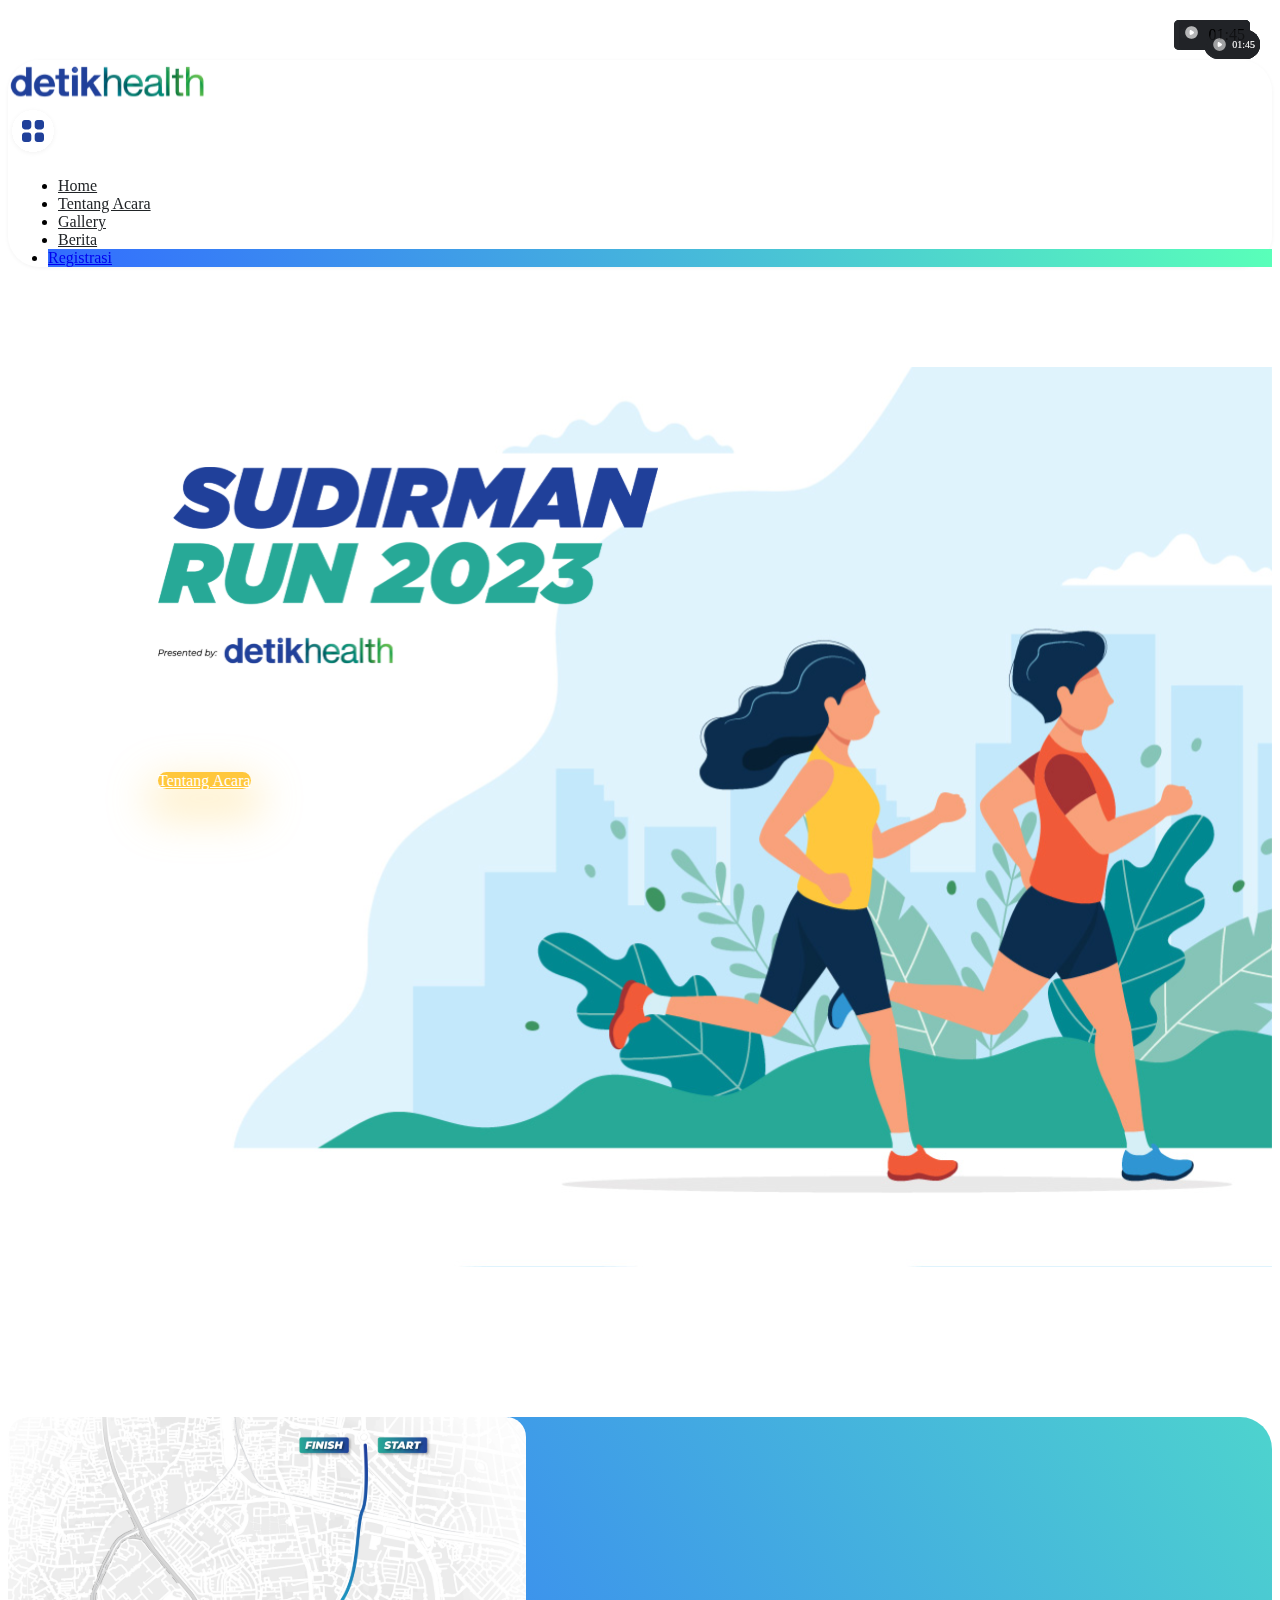
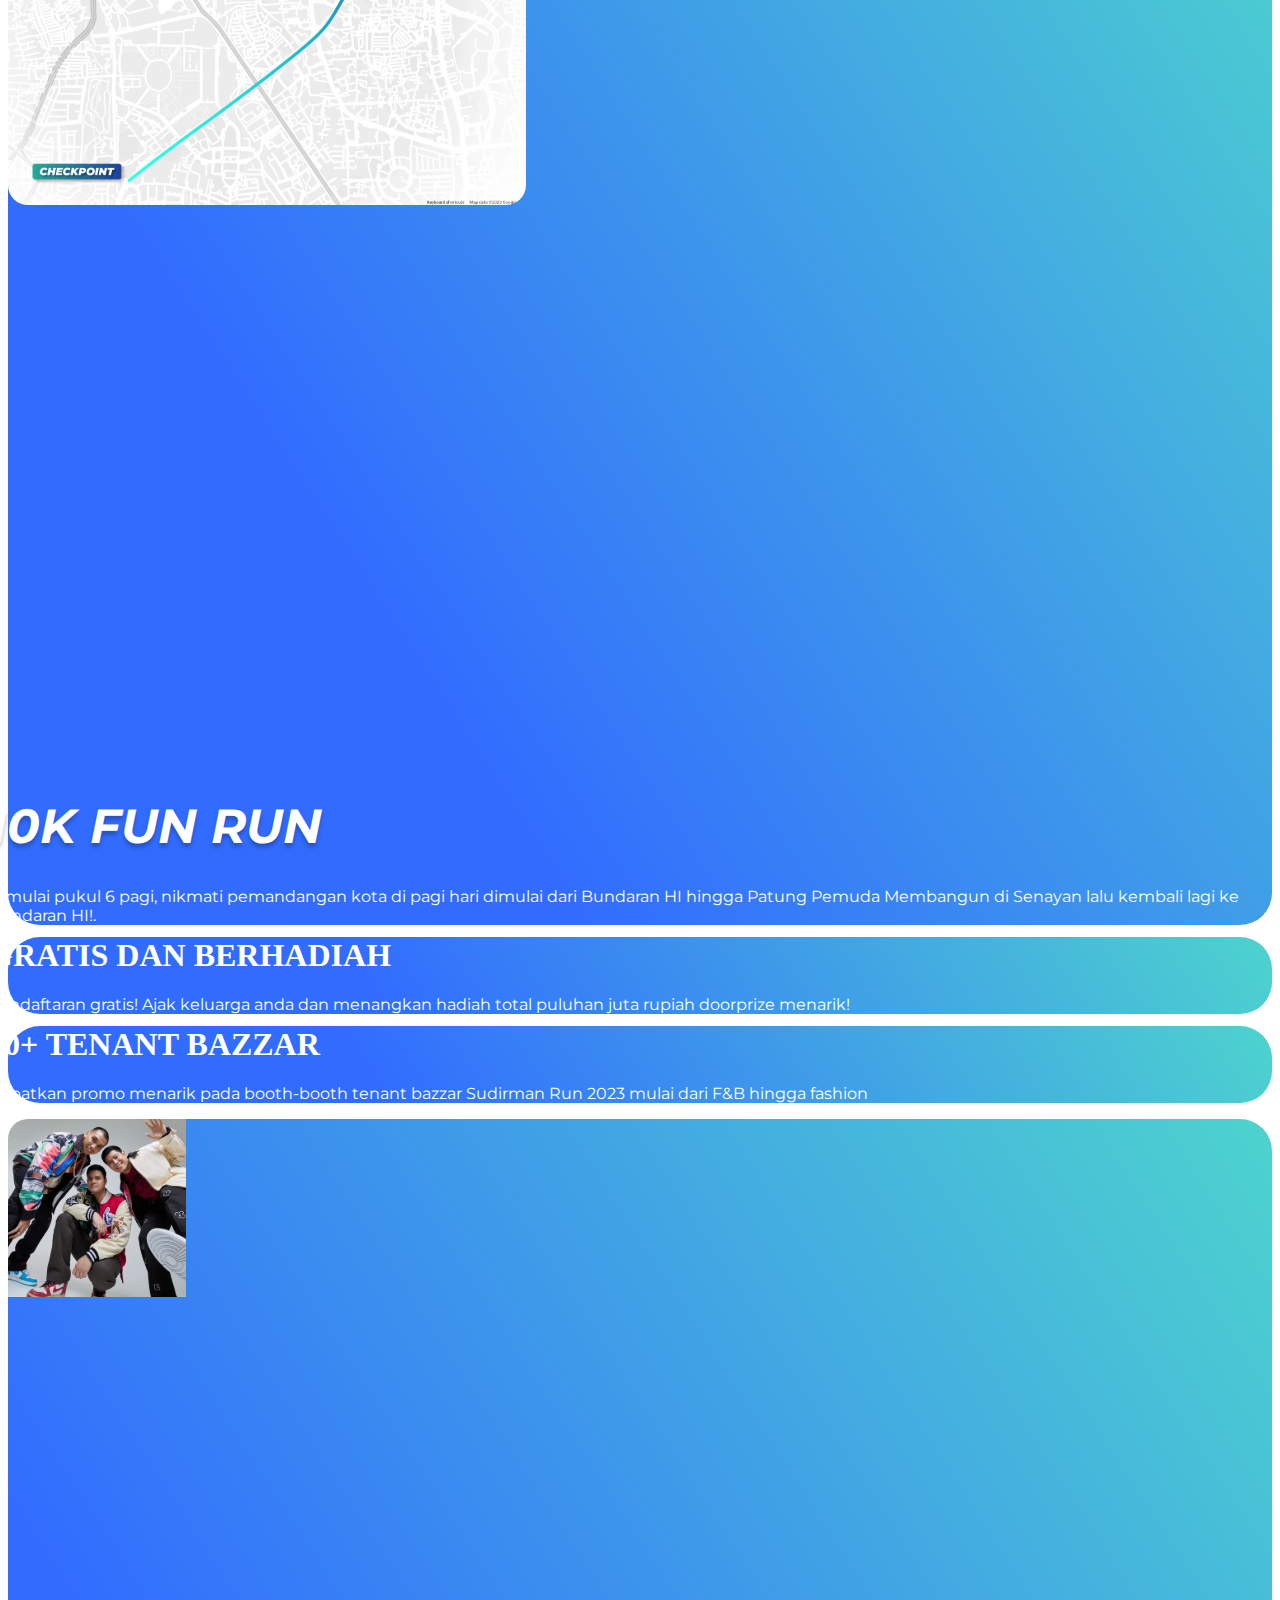
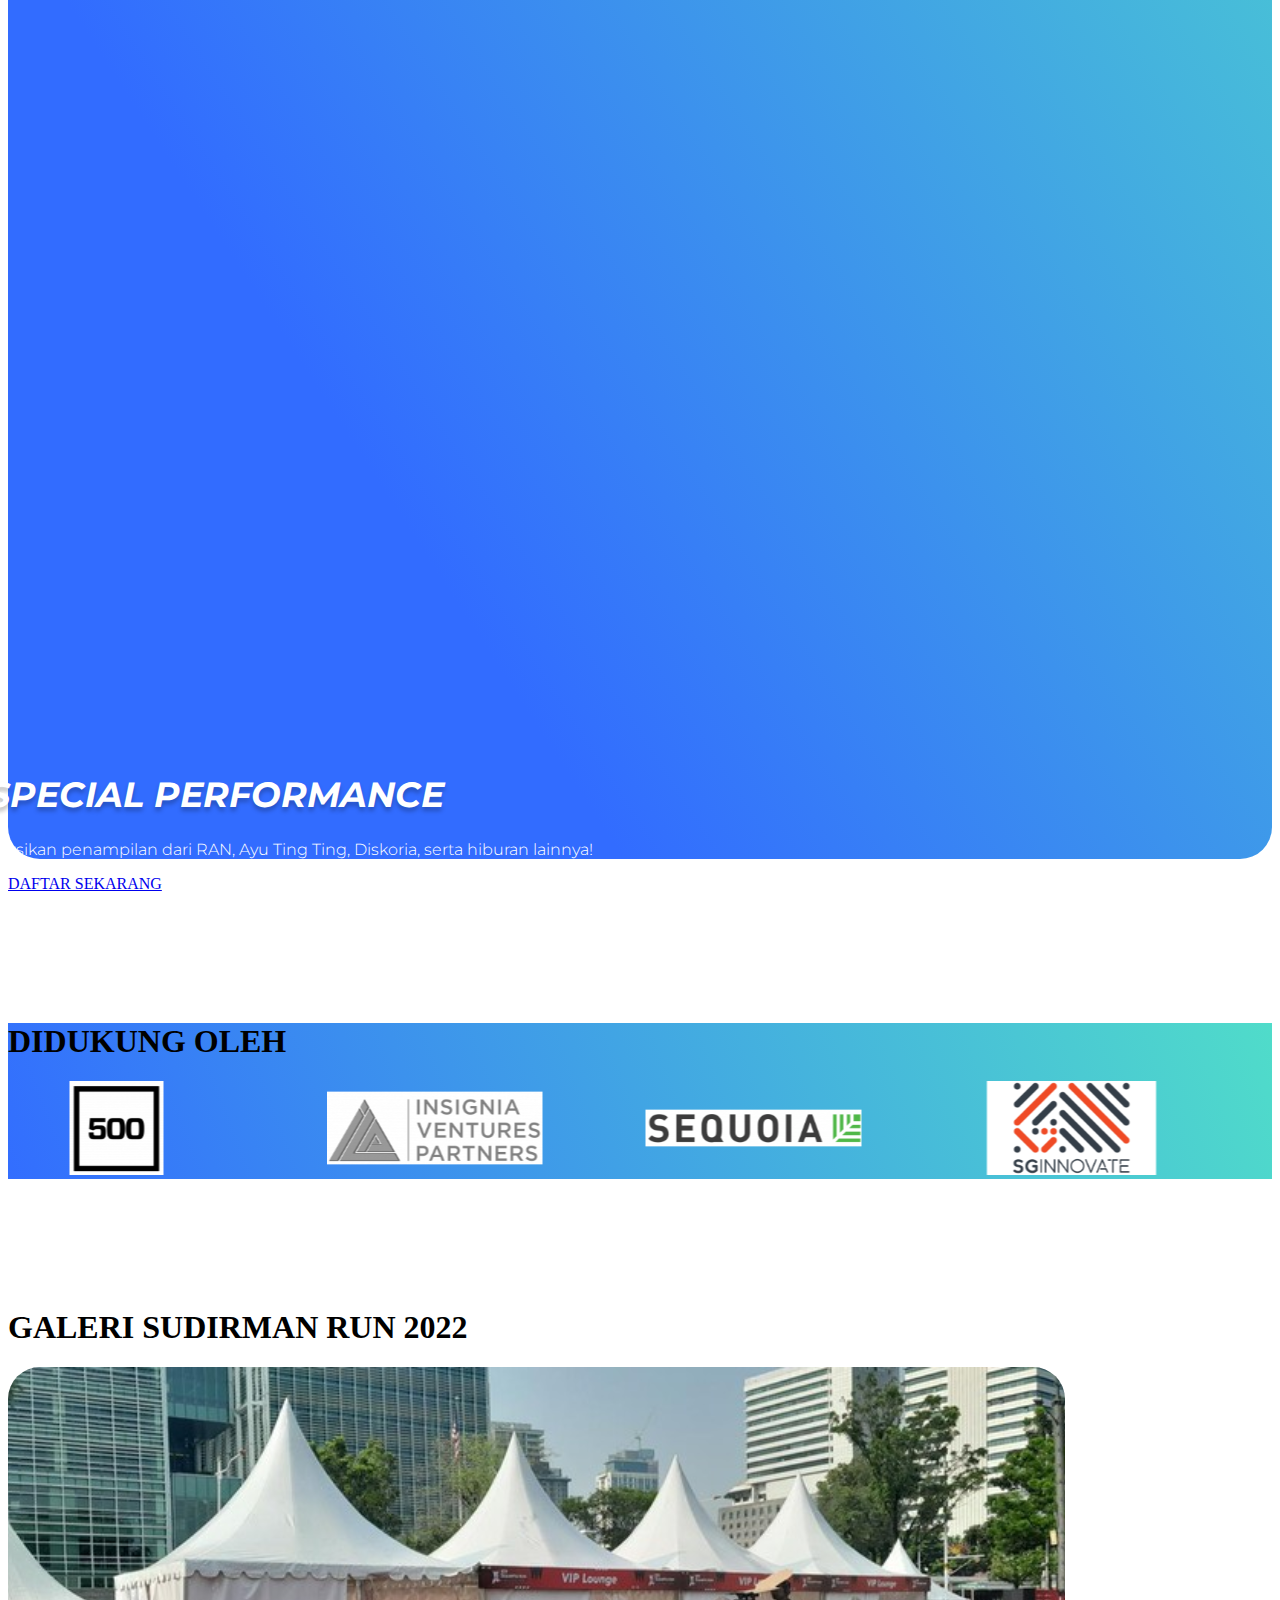
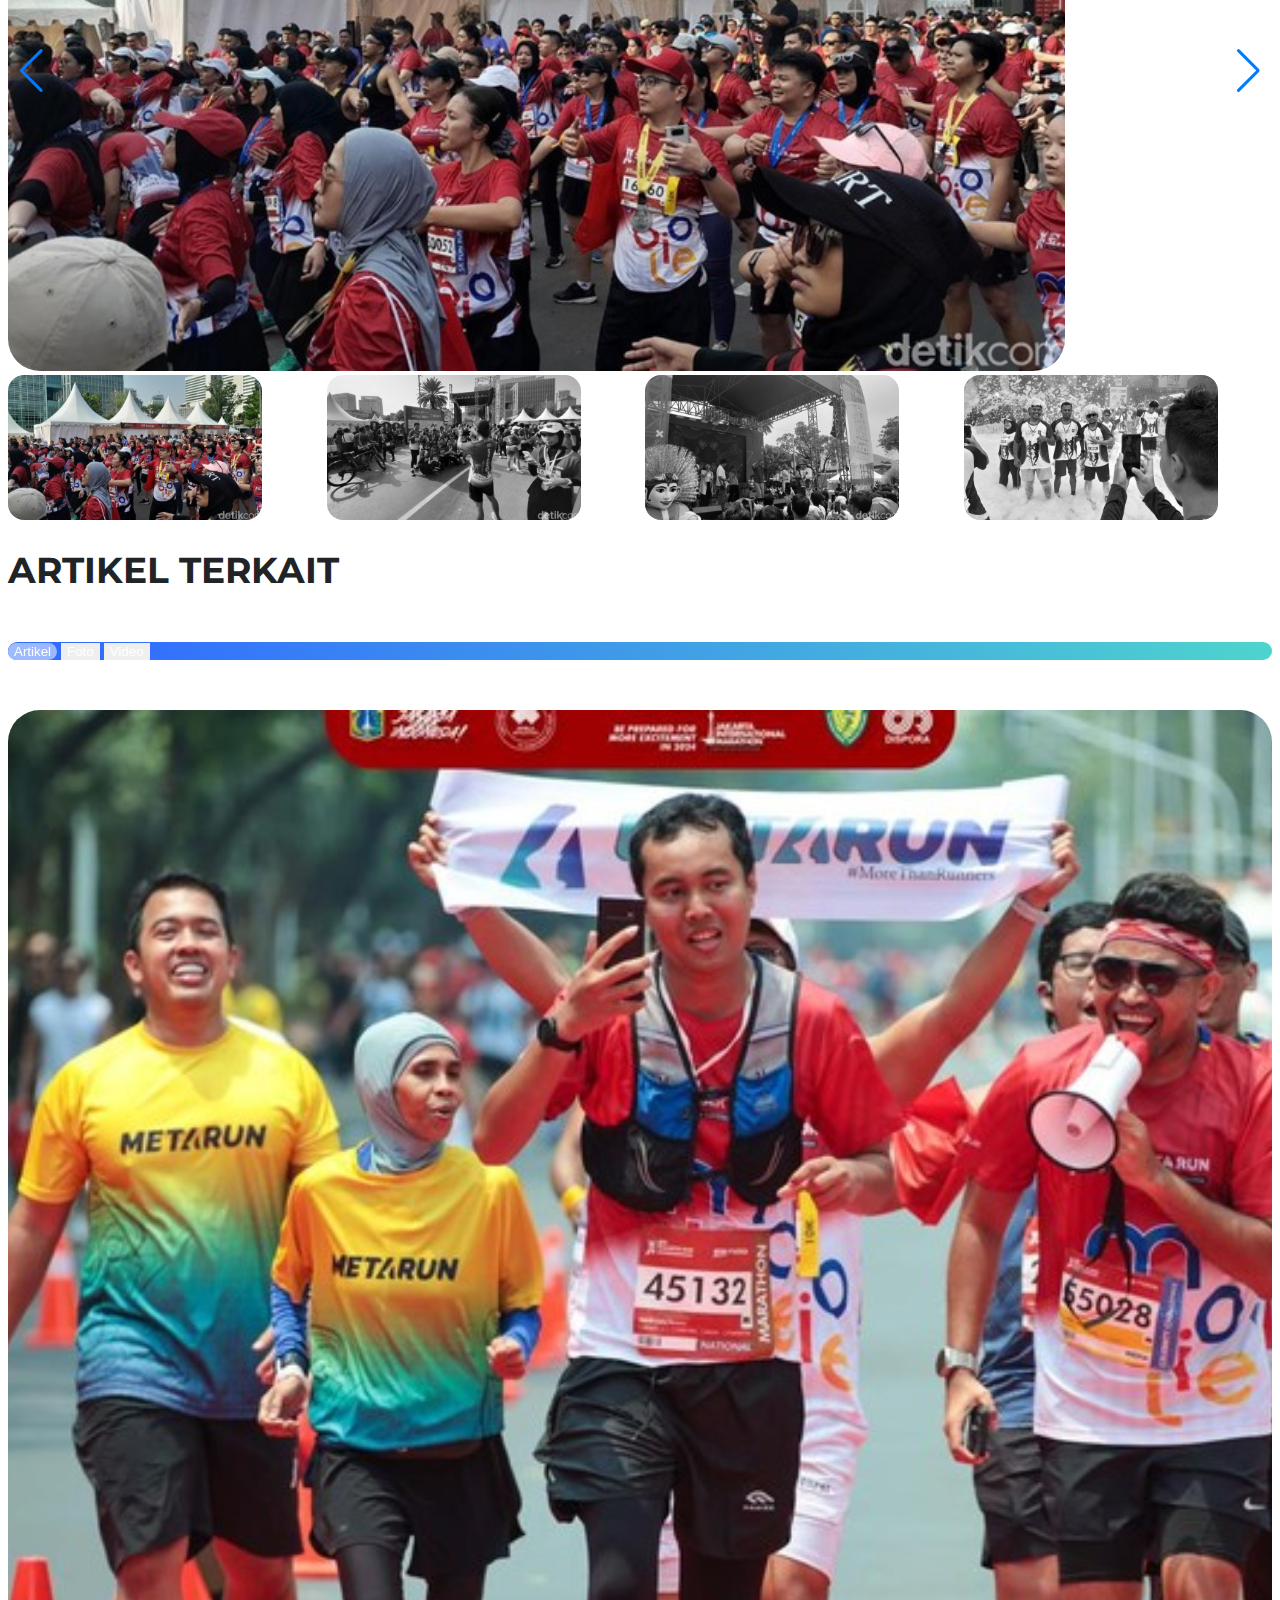
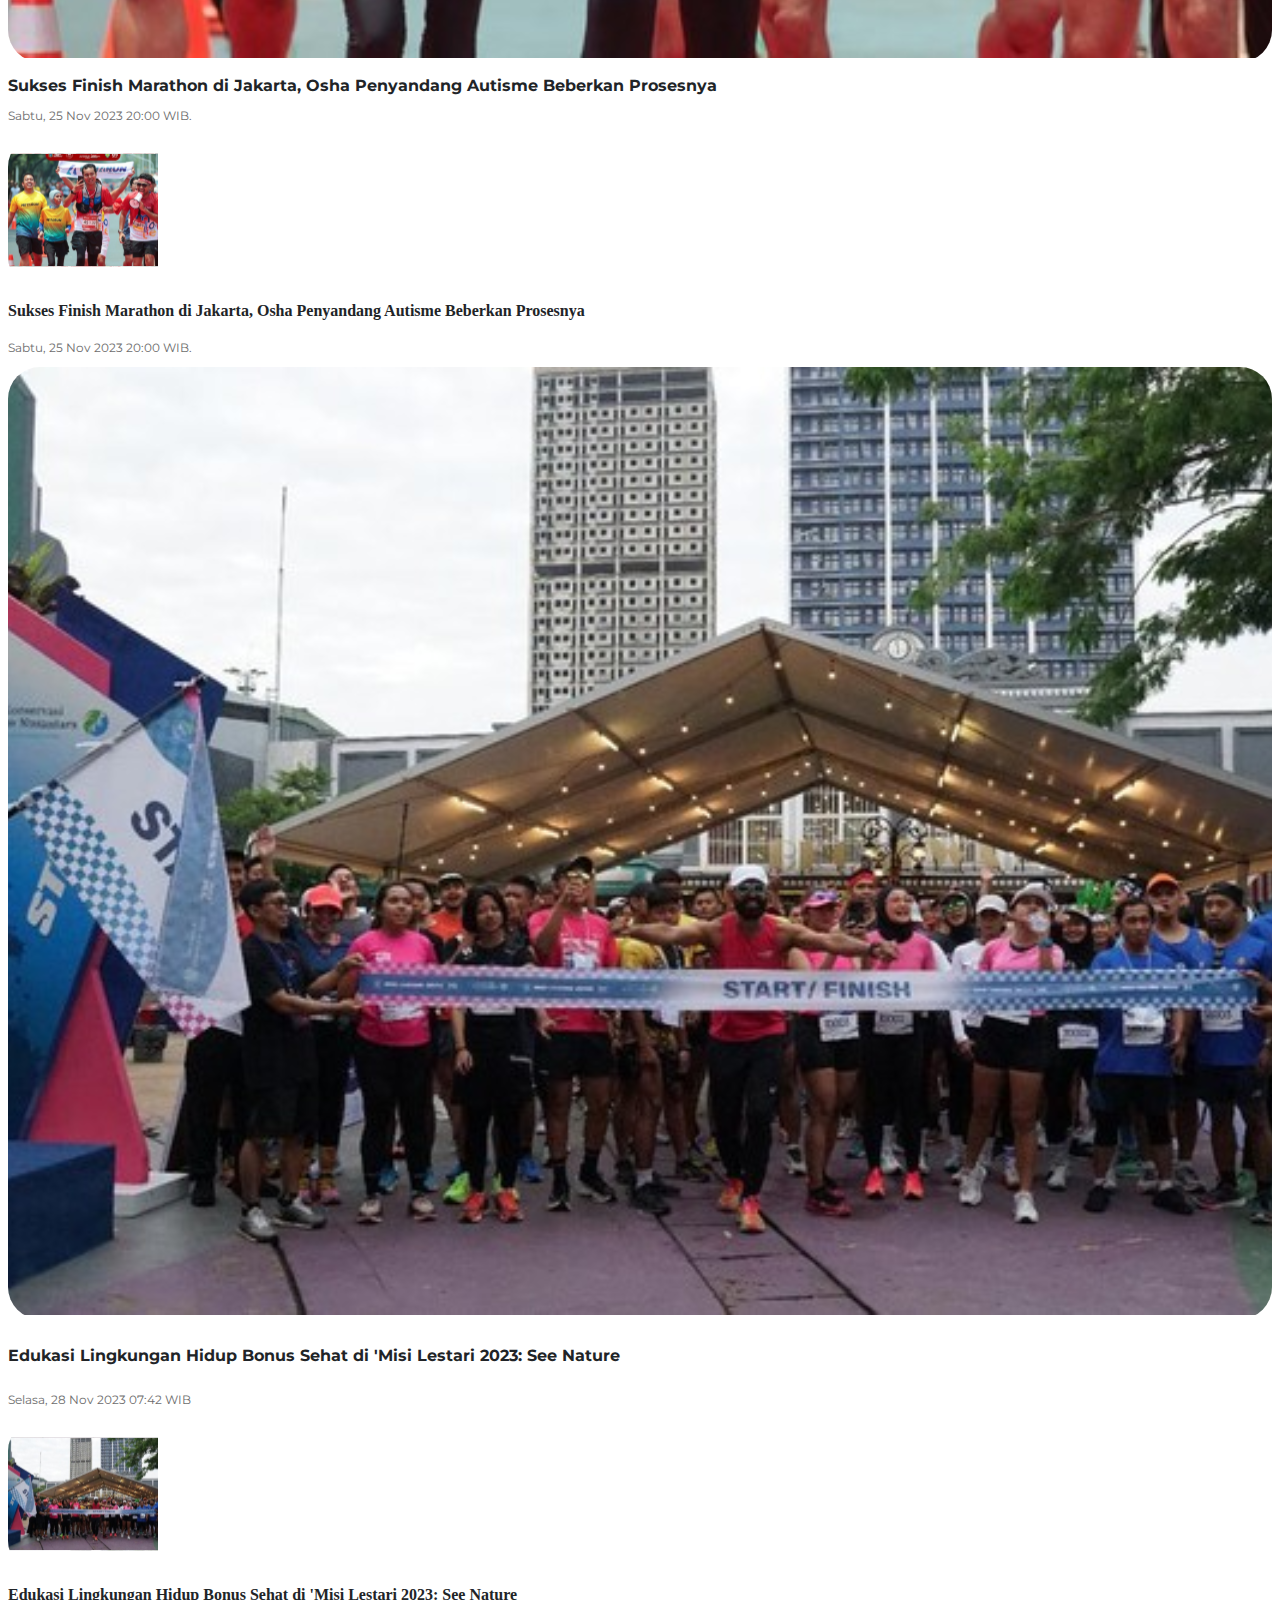
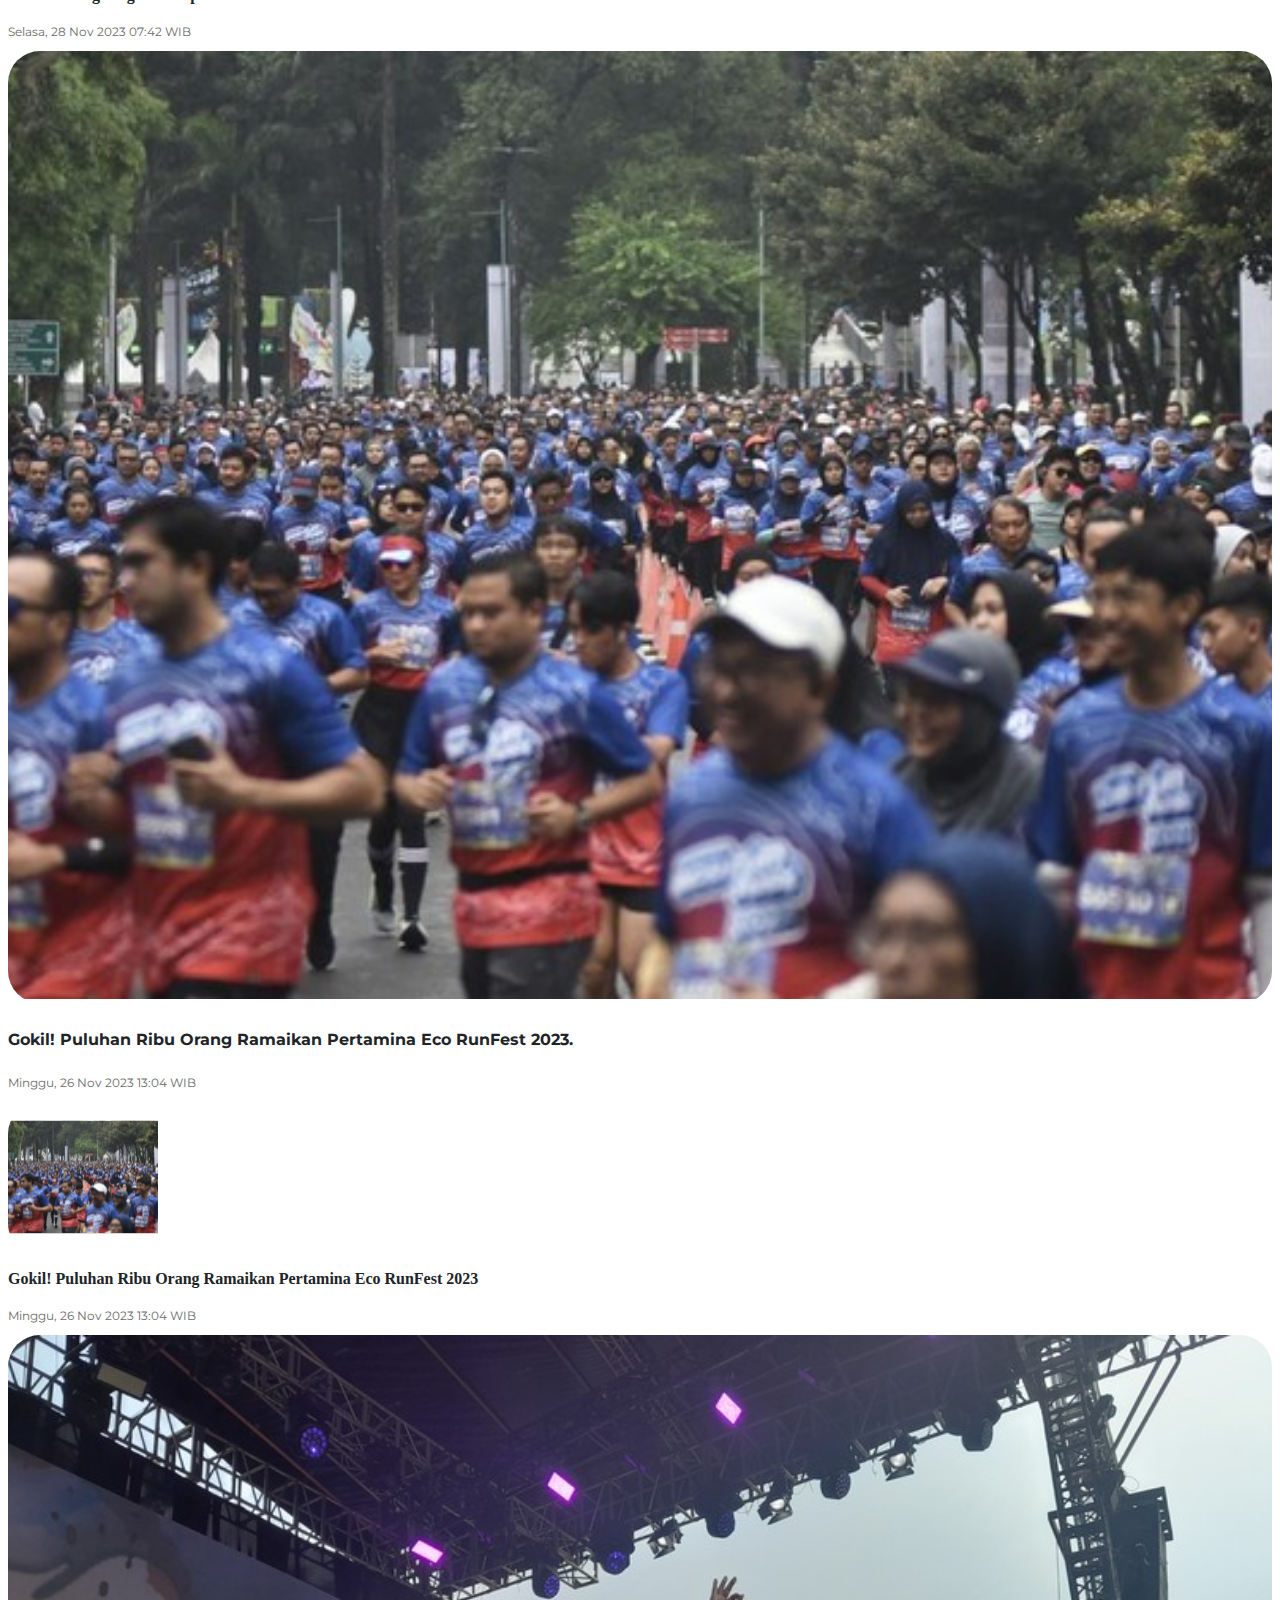
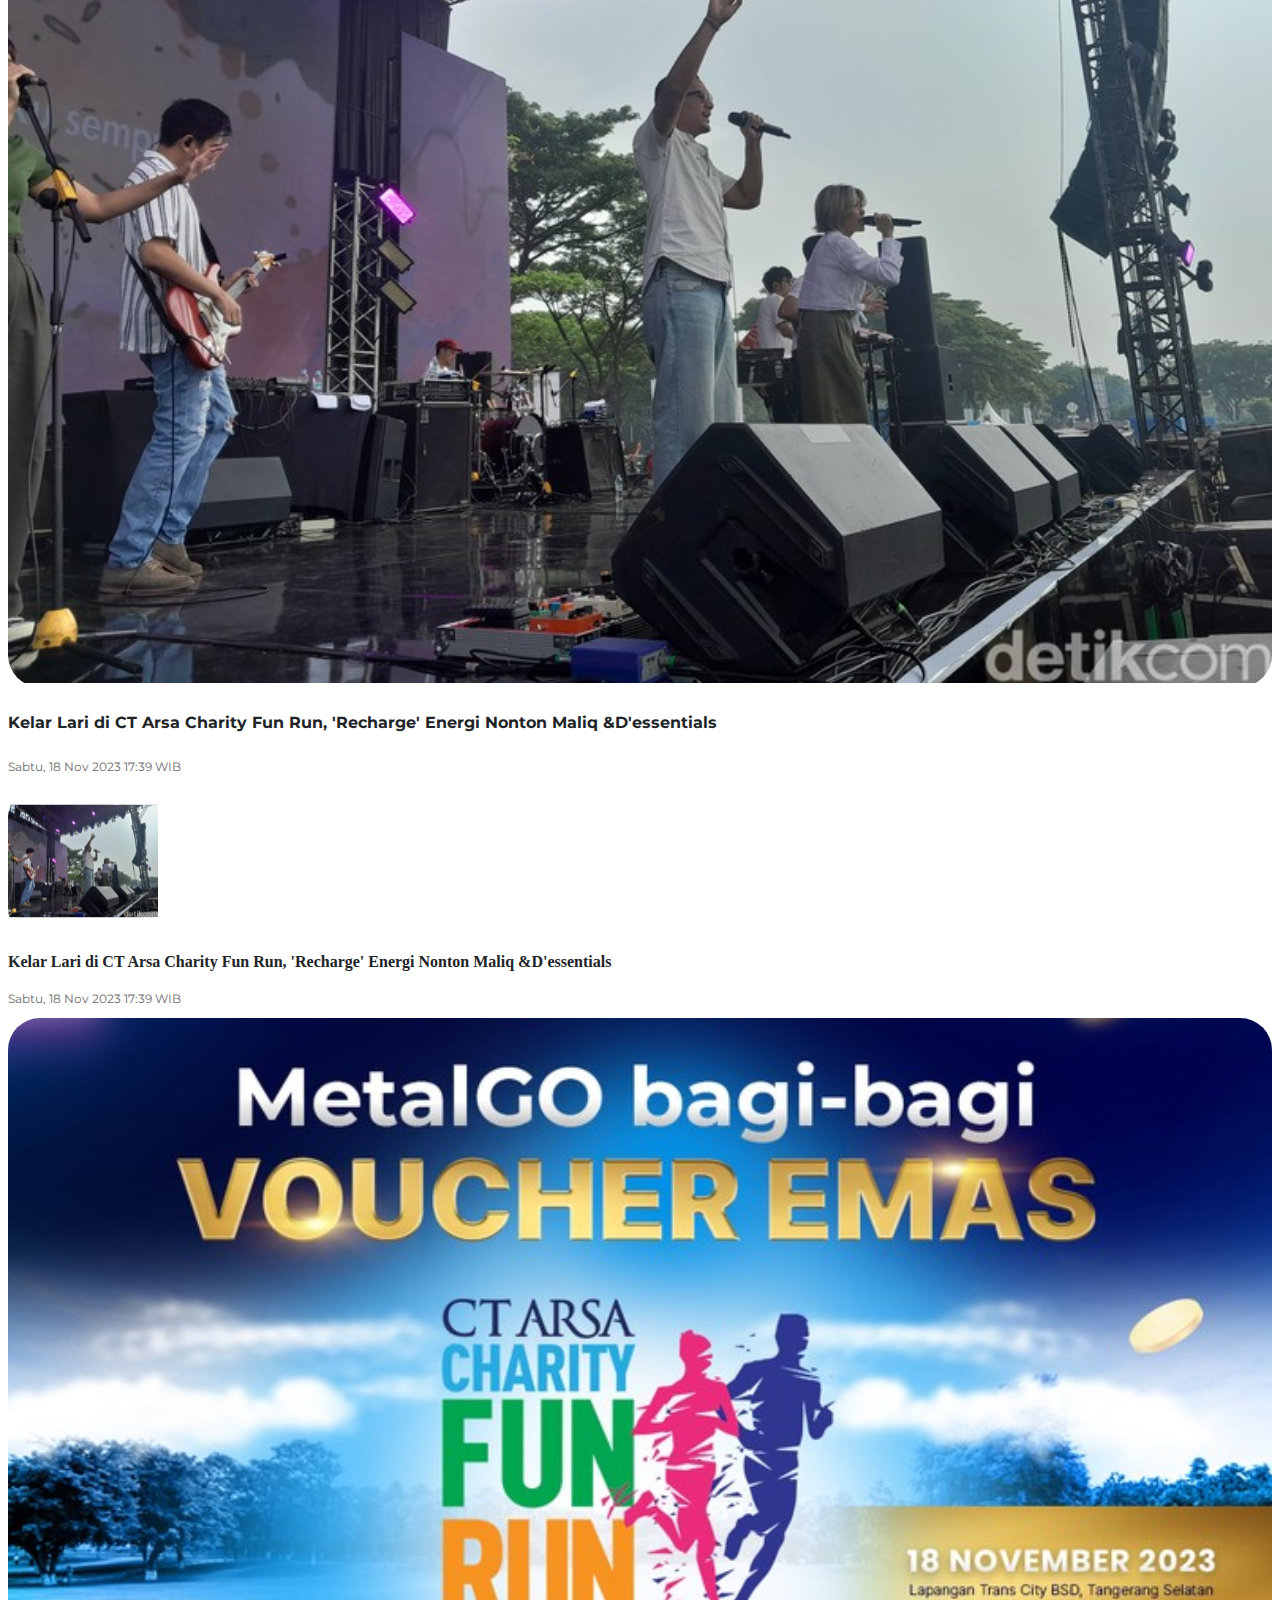
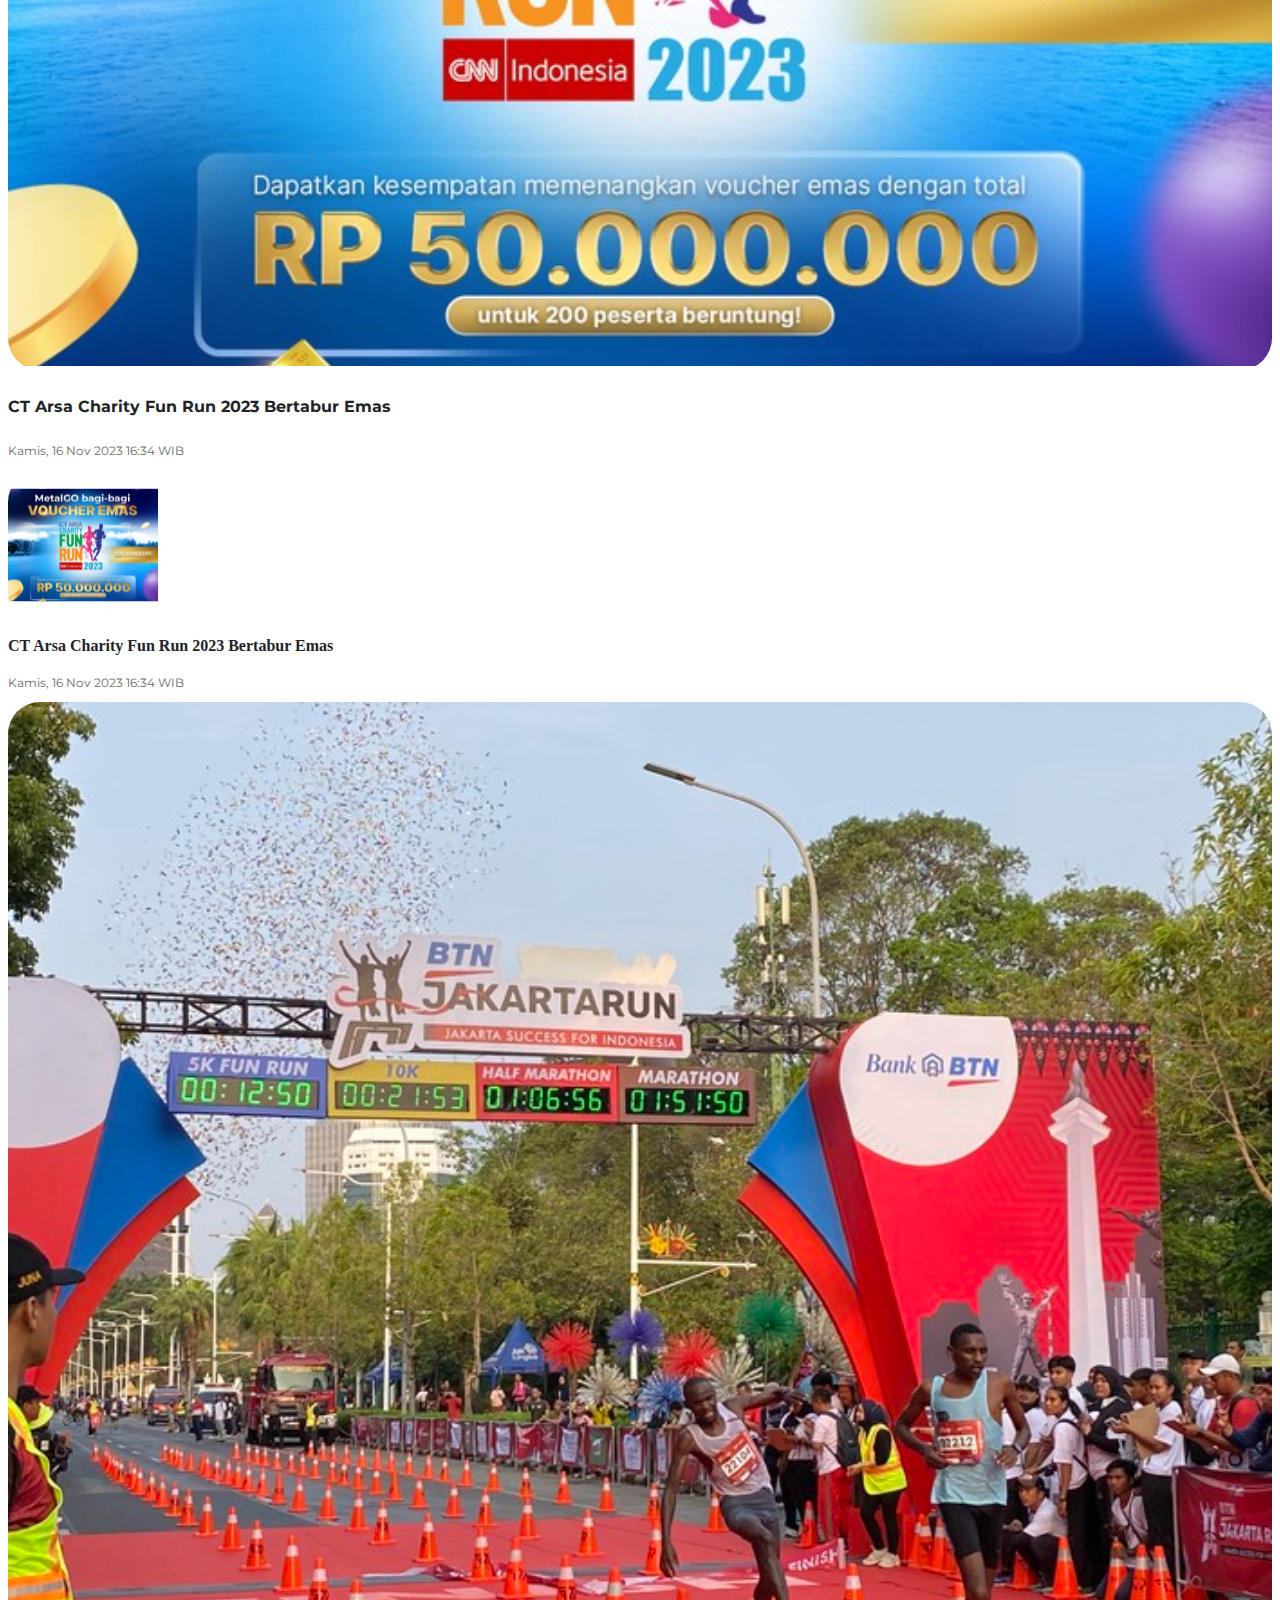
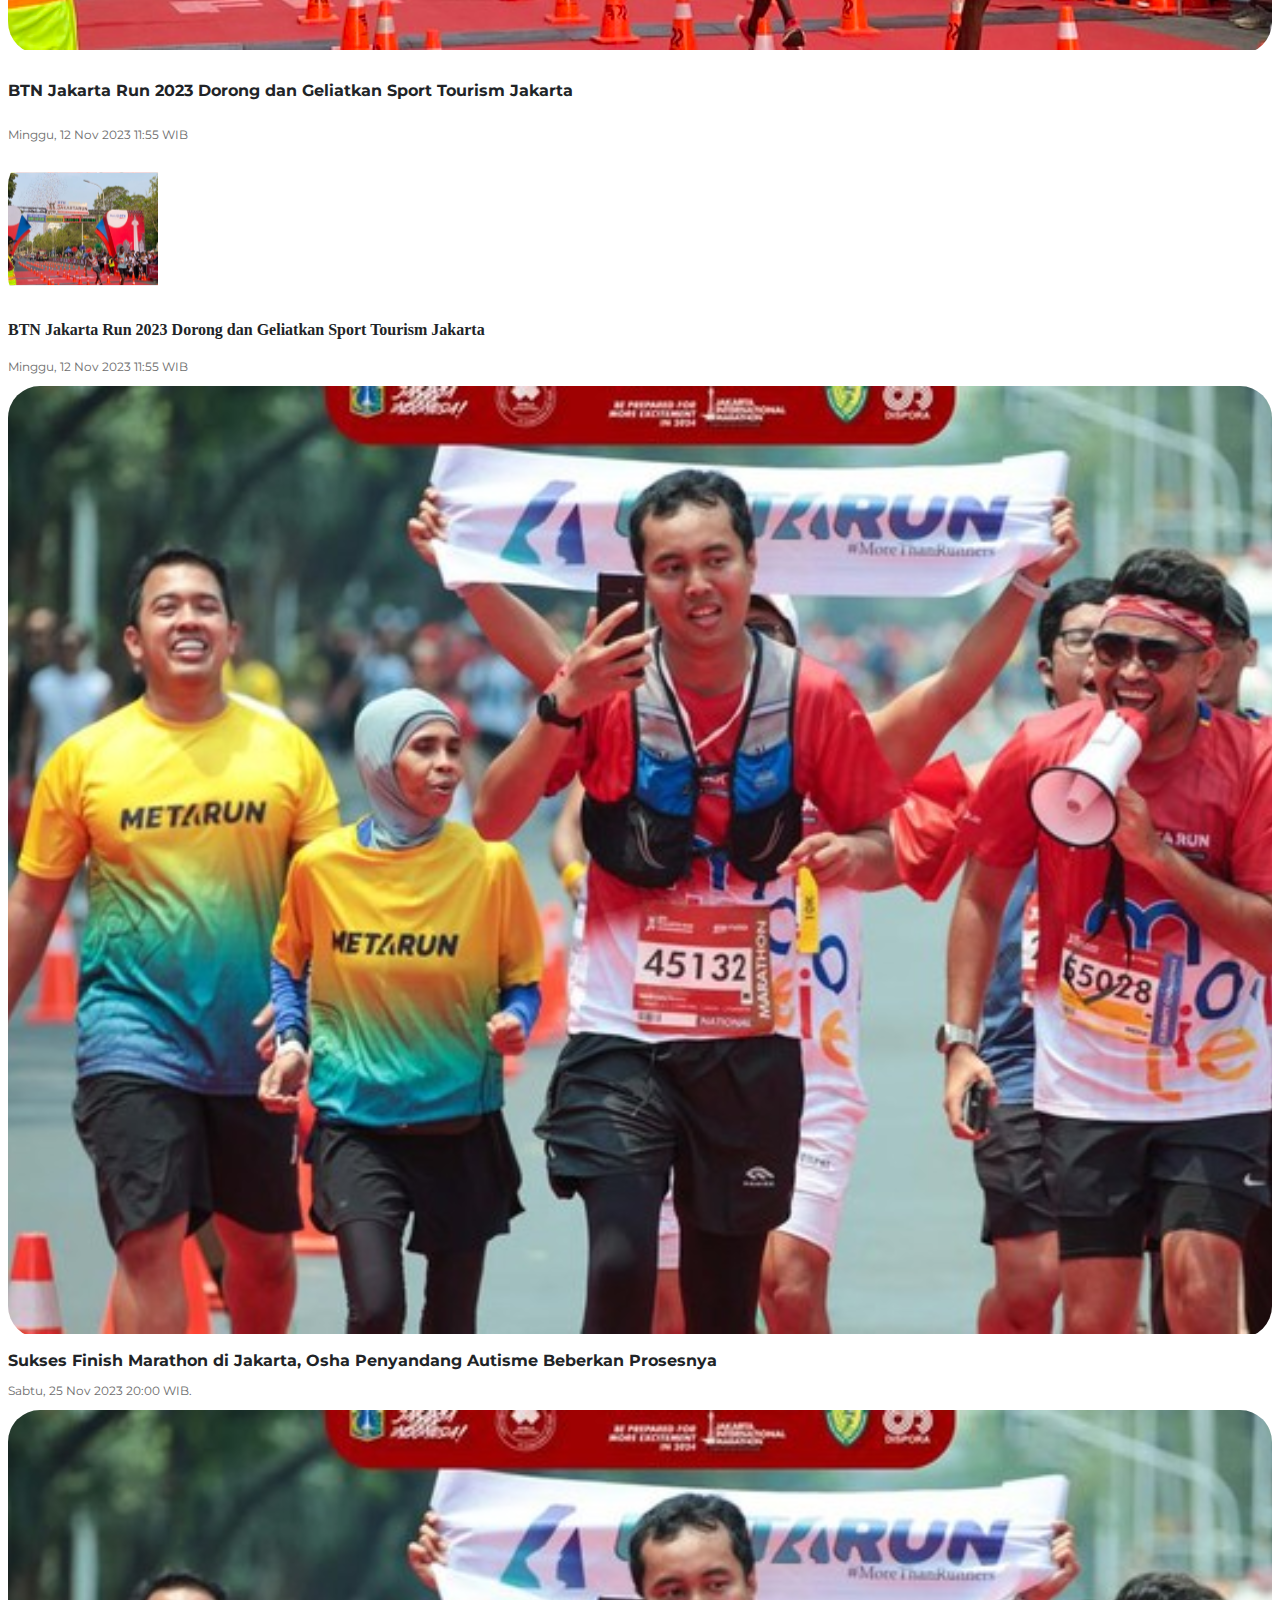
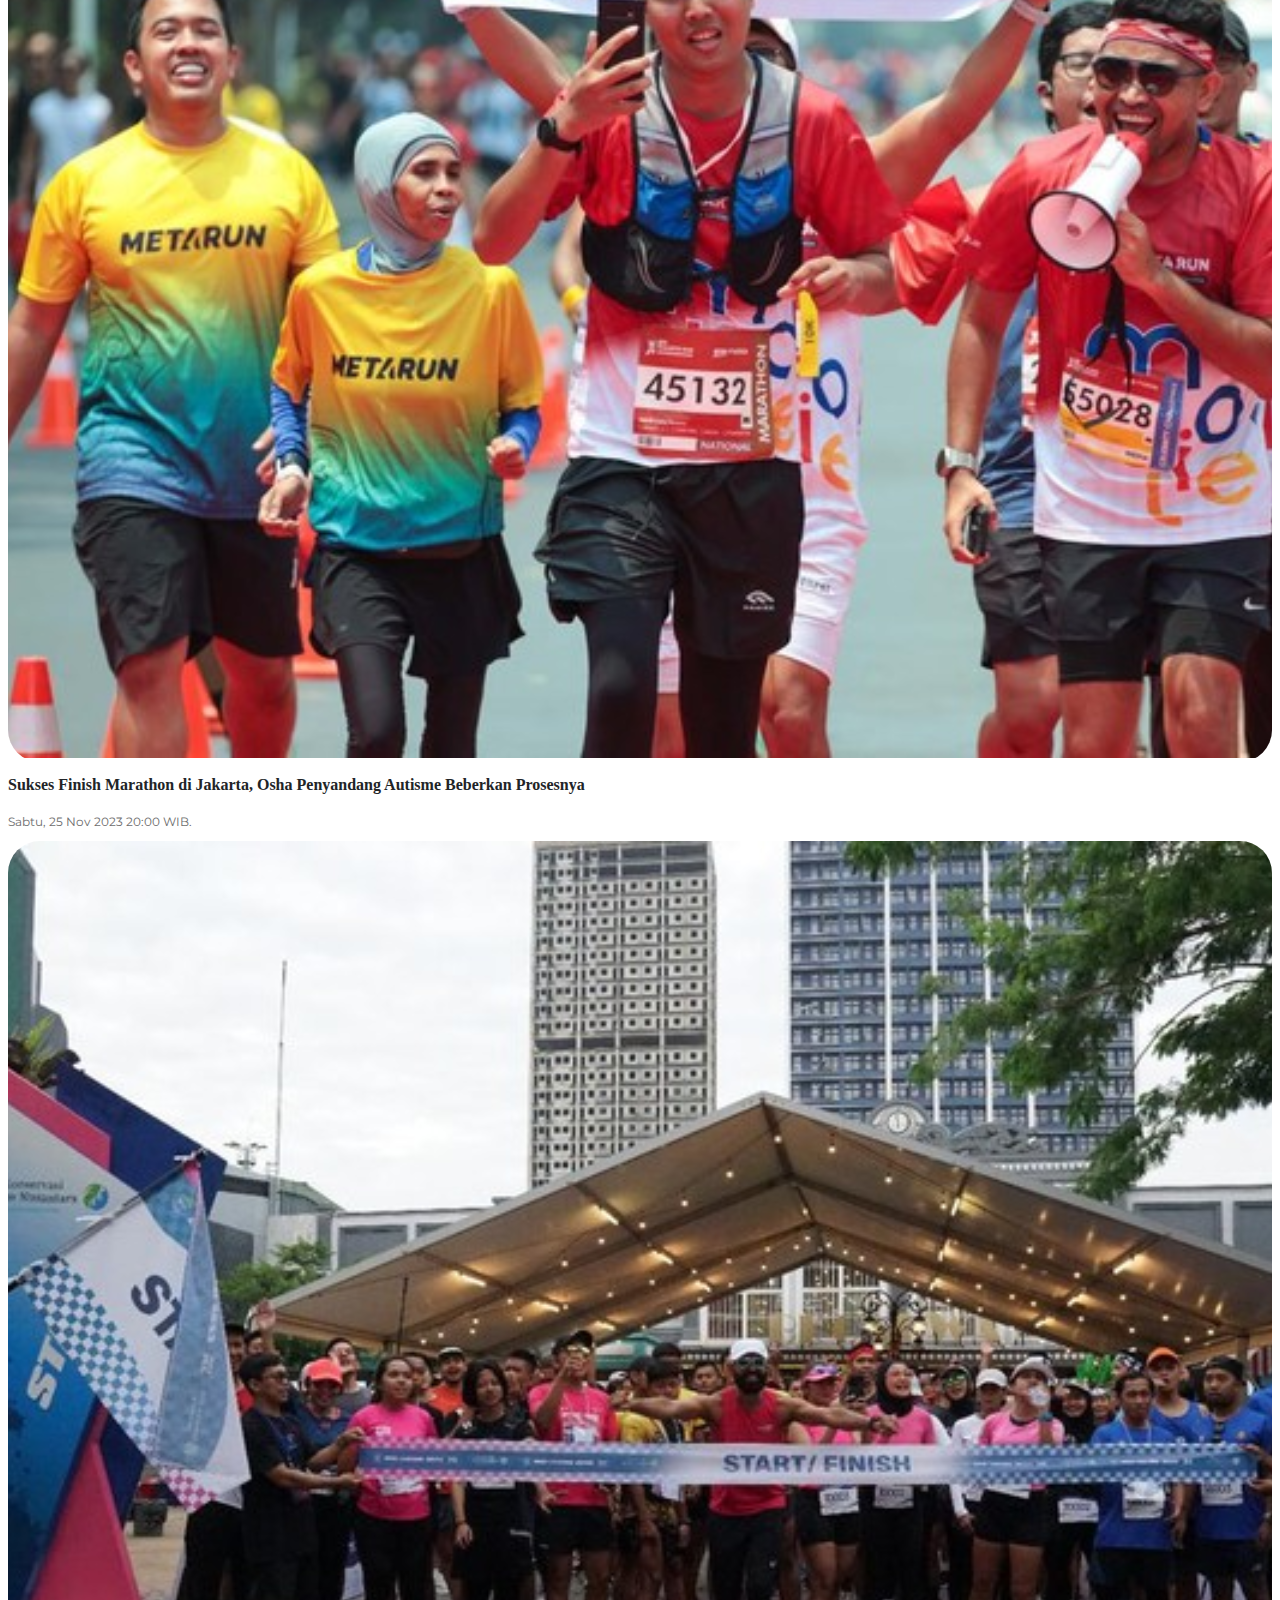
<file: index.html>
<!DOCTYPE html>
<html lang="en">
  <head>
    <meta charset="UTF-8" />
    <meta name="viewport" content="width=device-width, initial-scale=1.0" />
    <title>DetikHealt</title>
    <link rel="stylesheet" href="./src/css/main.css" />

    <link
      rel="stylesheet"
      href="https://cdn.jsdelivr.net/npm/swiper@11/swiper-bundle.min.css" />

    <link
      href="https://cdn.jsdelivr.net/npm/bootstrap@5.3.2/dist/css/bootstrap.min.css"
      rel="stylesheet"
      integrity="sha384-T3c6CoIi6uLrA9TneNEoa7RxnatzjcDSCmG1MXxSR1GAsXEV/Dwwykc2MPK8M2HN"
      crossorigin="anonymous" />
  </head>
  <body >
    <!-- navbar -->
    <div class="container fixed-top">
      <nav class="navbar navbar-expand-lg px-md-5 py-md-2 px-3">
        <a class="navbar-brand" href="index.html">
          <img src="./src/assets/logo.svg" alt="detikLogo" />
        </a>
        <div class="toggle d-lg-none d-block" id="toggle">
          <svg
            xmlns="http://www.w3.org/2000/svg"
            width="50"
            height="50"
            viewBox="0 0 50 50"
            fill="none">
            <g filter="url(#filter0_d_8_530)">
              <rect
                x="4"
                y="3"
                width="42"
                height="42"
                rx="21"
                fill="white"
                fill-opacity="0.8"
                shape-rendering="crispEdges" />
              <path
                d="M20.5119 25.6166C22.063 25.6166 23.306 26.8718 23.306 28.4338V32.1839C23.306 33.7349 22.063 35 20.5119 35H16.7938C15.2537 35 13.9997 33.7349 13.9997 32.1839V28.4338C13.9997 26.8718 15.2537 25.6166 16.7938 25.6166H20.5119ZM33.2065 25.6166C34.7465 25.6166 36.0006 26.8718 36.0006 28.4338V32.1839C36.0006 33.7349 34.7465 35 33.2065 35H29.4883C27.9373 35 26.6942 33.7349 26.6942 32.1839V28.4338C26.6942 26.8718 27.9373 25.6166 29.4883 25.6166H33.2065ZM20.5119 12.9995C22.063 12.9995 23.306 14.2646 23.306 15.8167V19.5667C23.306 21.1288 22.063 22.3828 20.5119 22.3828H16.7938C15.2537 22.3828 13.9997 21.1288 13.9997 19.5667V15.8167C13.9997 14.2646 15.2537 12.9995 16.7938 12.9995H20.5119ZM33.2065 12.9995C34.7465 12.9995 36.0006 14.2646 36.0006 15.8167V19.5667C36.0006 21.1288 34.7465 22.3828 33.2065 22.3828H29.4883C27.9373 22.3828 26.6942 21.1288 26.6942 19.5667V15.8167C26.6942 14.2646 27.9373 12.9995 29.4883 12.9995H33.2065Z"
                fill="#20409A" />
            </g>
            <defs>
              <filter
                id="filter0_d_8_530"
                x="0"
                y="0"
                width="50"
                height="50"
                filterUnits="userSpaceOnUse"
                color-interpolation-filters="sRGB">
                <feFlood flood-opacity="0" result="BackgroundImageFix" />
                <feColorMatrix
                  in="SourceAlpha"
                  type="matrix"
                  values="0 0 0 0 0 0 0 0 0 0 0 0 0 0 0 0 0 0 127 0"
                  result="hardAlpha" />
                <feOffset dy="1" />
                <feGaussianBlur stdDeviation="2" />
                <feComposite in2="hardAlpha" operator="out" />
                <feColorMatrix
                  type="matrix"
                  values="0 0 0 0 0 0 0 0 0 0 0 0 0 0 0 0 0 0 0.05 0" />
                <feBlend
                  mode="normal"
                  in2="BackgroundImageFix"
                  result="effect1_dropShadow_8_530" />
                <feBlend
                  mode="normal"
                  in="SourceGraphic"
                  in2="effect1_dropShadow_8_530"
                  result="shape" />
              </filter>
            </defs>
          </svg>
        </div>

        <div class="collapse navbar-collapse d-none d-lg-block" id="nav-menu">
          <ul class="navbar-nav align-items-lg-center ms-auto gap-2 gap-lg-0">
            <li class="nav-item rounded-pill px-4 py-0">
              <a class="nav-link active" aria-current="page" href="#">Home</a>
            </li>

            <li class="nav-item rounded-pill px-4 py-0">
              <a class="nav-link" href="#tentang_acara">Tentang Acara</a>
            </li>

            <li class="nav-item rounded-pill px-4 py-0">
              <a class="nav-link" href="#gallery">Gallery</a>
            </li>

            <li class="nav-item rounded-pill px-4 py-0">
              <a class="nav-link" href="#artikel">Berita</a>
            </li>

            <li class="btn-register rounded-pill">
              <a
                class="register  btn  border-0 px-4 px-lg-4 text-white"
                href="https://event.detik.com/"
                >Registrasi</a
              >
            </li>
          </ul>
        </div>
      </nav>
    </div>
    <!-- navbar -->

    <!-- content -->
    <section class="content">
      <main>
        <div class="container-fluid">
          <div class="row">
            <header class="">
              <div class="heading">
                <img src="./src/assets/heading-hero.svg" alt="hero" />
              </div>

              <div class="button">
                <a href="#" class="btn btn-acara px-4 py-2">Tentang Acara</a>
              </div>
            </header>
          </div>
        </div>

        <div class="" id="tentang_acara">
          <div class="container">
            <div class="row">
              <div class="col-12 col-lg-6">
                <div class="d-block">
                  <div class="mx-auto card p-4">
                    <div class="card-image run">
                      <img
                        src="./src/assets/map 1.svg"
                        class="card-img-top"
                        alt="..." />
                    </div>

                    <div class="card-body">
                      <h1 class="card-title fun">10K FUN RUN</h1>
                      <p class="card-text fun">
                        Dimulai pukul 6 pagi, nikmati pemandangan kota di pagi
                        hari dimulai dari Bundaran HI hingga Patung Pemuda
                        Membangun di Senayan lalu kembali lagi ke Bundaran HI!.
                      </p>
                    </div>
                  </div>
                </div>
              </div>

              <div class="col-12 col-lg-6 mt-4 mt-lg-0">
                <div class="col-12">
                  <div class="card mb-3 p-3">
                    <div class="row">
                      <div class="col-md-12">
                        <div class="card-body" style="margin-top: -10px">
                          <h1 class="card-title">GRATIS DAN BERHADIAH</h1>
                          <p class="card-text">
                            Pendaftaran gratis! Ajak keluarga anda dan menangkan
                            hadiah total puluhan juta rupiah doorprize menarik!
                          </p>
                        </div>
                      </div>
                    </div>
                  </div>
                </div>

                <div class="col-12">
                  <div class="card mb-3 p-3">
                    <div class="row">
                      <div class="col-md-12">
                        <div class="card-body" style="margin-top: -10px">
                          <h1 class="card-title">50+ TENANT BAZZAR</h1>
                          <p class="card-text">
                            Dapatkan promo menarik pada booth-booth tenant
                            bazzar Sudirman Run 2023 mulai dari F&B hingga
                            fashion
                          </p>
                        </div>
                      </div>
                    </div>
                  </div>
                </div>

                <div class="col-12">
                  <div class="">
                    <div class="card spesial mb-3 p-4">
                      <div class="row">
                        <div class="col-md-4">
                          <div class="card-image special mt-2">
                            <img
                              src="./src/assets/acara.svg"
                              class="img-fluid rounded-start rounded-4 card-img-top"
                              alt="..." />
                          </div>
                        </div>
                        <div class="col-md-8">
                          <div class="card-body ">
                            <h1 class="card-title special">
                              SPECIAL PERFORMANCE
                            </h1>
                            <p class="card-text special ">
                              Saksikan penampilan dari RAN, Ayu Ting Ting,
                              Diskoria, serta hiburan lainnya!
                            </p>
                          </div>
                        </div>
                      </div>
                    </div>
                  </div>
                </div>
              </div>

              <div class="text-center mt-5">
                <a href="https://event.detik.com/" class="btn btn-warning px-4 py-2 text-white"
                  >DAFTAR SEKARANG</a
                >
              </div>
            </div>
          </div>
        </div>

        <div class="" id="sponsor">
          <div class="container-fluid py-4">
            <h1 class="fw-bold text-white text-center">DIDUKUNG OLEH</h1>
            <div class="swiper mySwiper">
              <div class="d-flex gap-3 swiper-wrapper py-3 ">
                <div class="mx-auto bg-white rounded-3 swiper-slide">
                  <img
                    src="./src/assets/sponsor/alpha-jwc 1.svg"
                    class="w-100 d-block p-2 mx-auto"
                    alt="..." />
                </div>

                <div class="mx-auto bg-white rounded-3 swiper-slide">
                  <img
                    src="./src/assets/sponsor/alpha-jwc 2.svg"
                    class="w-100 d-block p-2 mx-auto"
                    alt="..." />
                </div>

                <div class="mx-auto bg-white rounded-3 swiper-slide">
                  <img
                    src="./src/assets/sponsor/alpha-jwc 3.svg"
                    class="w-100 d-block p-2 mx-auto"
                    alt="..." />
                </div>

                <div class="mx-auto bg-white rounded-3 swiper-slide">
                  <img
                    src="./src/assets/sponsor/alpha-jwc 4.svg"
                    class="w-100 d-block p-2 mx-auto"
                    alt="..." />
                </div>

                <div class="mx-auto bg-white rounded-3 swiper-slide">
                  <img
                    src="./src/assets/sponsor/alpha-jwc 5.svg"
                    class="w-100 d-block p-2 mx-auto"
                    alt="..." />
                </div>

                <div class="mx-auto bg-white rounded-3 swiper-slide">
                  <img
                    src="./src/assets/sponsor/alpha-jwc 6.svg"
                    class="w-100 d-block p-2 mx-auto"
                    alt="..." />
                </div>

                <div class="mx-auto bg-white rounded-3 swiper-slide">
                  <img
                    src="./src/assets/sponsor/alpha-jwc 7.svg"
                    class="w-100 d-block p-2 mx-auto"
                    alt="..." />
                </div>

                <div class="mx-auto bg-white rounded-3 swiper-slide">
                  <img
                    src="./src/assets/sponsor/alpha-jwc 8.svg"
                    class="w-100 d-block p-2 mx-auto"
                    alt="..." />
                </div>
              </div>
            </div>
          </div>
        </div>

        <div class="my-5" id="gallery">
          <div class="container">
            <div class="row">
              <h1 class="title-gallery text-center">
                GALERI SUDIRMAN RUN 2022
              </h1>

              <div class="col-12 my-5">
                <div class="swiper mySwiper2 mx-auto text-center">
                  <div class="swiper-wrapper ">
                    <div class="swiper-slide">
                      <img src="./src/assets/Galery/slider-1 1.svg" class="ratio ratio-16x9" />
                    </div>

                    <div class="swiper-slide">
                      <img src="./src/assets/Galery/slider-1 2.svg"class="ratio ratio-16x9" />
                    </div>

                    <div class="swiper-slide">
                      <img src="./src/assets/Galery/slider-1 3.svg"class="ratio ratio-16x9" />
                    </div>

                    <div class="swiper-slide">
                      <img src="./src/assets/Galery/slider-1 4.svg" class="ratio ratio-16x9" />
                    </div>
                  </div>
                  <div class="swiper-button-next"></div>
                  <div class="swiper-button-prev"></div>
                </div>

                <div
                  thumbsSlider=""
                  class="swiper mySwiperr mt-4 mx-auto text-center thumb">
                  <div class="swiper-wrapper">
                    <div class="swiper-slide">
                      <img src="./src/assets/Galery/thumb-1.svg" class="ratio ratio-16x9" />
                    </div>

                    <div class="swiper-slide">
                      <img src="./src/assets/Galery/thumb-2.svg" class="ratio ratio-16x9" />
                    </div>

                    <div class="swiper-slide">
                      <img src="./src/assets/Galery/thumb-3.svg" class="ratio ratio-16x9" />
                    </div>

                    <div class="swiper-slide">
                      <img src="./src/assets/Galery/thumb-4.svg" class="ratio ratio-16x9" />
                    </div>
                  </div>
                </div>
              </div>
            </div>
          </div>
        </div>

        <div class="my-5" id="artikel">
          <div class="container">
            <div class="row">
              <h1 class="fw-bold text-center">ARTIKEL TERKAIT</h1>

              <div class="col-12">
                <nav class="d-flex justify-content-center">
                  <div
                    class="nav nav-tabs border-bottom-0"
                    id="nav-tab"
                    role="tablist">
                    <button
                      class="nav-link active px-4"
                      id="nav-artikel-tab"
                      data-bs-toggle="tab"
                      data-bs-target="#nav-artikel"
                      type="button"
                      role="tab"
                      aria-controls="nav-artikel"
                      aria-selected="true">
                      Artikel
                    </button>
                    <button
                      class="nav-link px-4"
                      id="nav-foto-tab"
                      data-bs-toggle="tab"
                      data-bs-target="#nav-foto"
                      type="button"
                      role="tab"
                      aria-controls="nav-foto"
                      aria-selected="false">
                      Foto
                    </button>

                    <button
                      class="nav-link px-4"
                      id="nav-video-tab"
                      data-bs-toggle="tab"
                      data-bs-target="#nav-video"
                      type="button"
                      role="tab"
                      aria-controls="nav-video"
                      aria-selected="false">
                      Video
                    </button>
                  </div>
                </nav>

                <div class="tab-content" id="nav-tabContent">
                  <div
                    class="tab-pane fade show active"
                    id="nav-artikel"
                    role="tabpanel"
                    aria-labelledby="nav-artikel-tab"
                    tabindex="0">
                    <div class="row row-cols-1 row-cols-md-1 g-4">
                      <div class="col-12 col-lg-4">
                        <!-- Desktop -->
                        <div class="card position-relative d-none d-lg-flex">
                          <div class="position-relative">
                            <div class="card-image">
                              <img
                                src="./src/assets/artikel/thumbnail-artikel-1 1.svg"
                                class="card-img-top"
                                alt="..."  class="ratio ratio-4x3"/>
                            </div>
                          </div>

                          <div class="card-body">
                            <h2 class="card-title">
                              Sukses Finish Marathon di Jakarta, Osha Penyandang
                              Autisme Beberkan Prosesnya
                            </h2>
                            <p class="card-text text-muted">
                              Sabtu, 25 Nov 2023 20:00 WIB.
                            </p>
                          </div>
                        </div>

                        <!-- Mobile -->
                        <div
                          class="d-flex d-lg-none align-items-center cardMobile">
                          <div class="flex-shrink-0">
                            <div class="card-image">
                              <img
                                src="./src/assets/artikel/thumbnail-artikel-1 1.svg"
                                class="card-img-top ratio ratio-1x1"
                                alt="..."
                                width="100"
                                height="100"  />
                            </div>
                          </div>
                          <div class="flex-grow-1 ms-3 mobile-article">
                            <h2 class="card-title">
                              Sukses Finish Marathon di Jakarta, Osha Penyandang
                              Autisme Beberkan Prosesnya
                            </h2>

                            <p class="card-text text-muted">
                              Sabtu, 25 Nov 2023 20:00 WIB.
                            </p>
                          </div>
                        </div>
                      </div>

                      <div class="col-12 col-lg-4">
                        <div class="card position-relative d-none d-lg-flex">
                          <div class="position-relative">
                            <div class="card-image">
                              <img
                                src="./src/assets/artikel/thumbnail-artikel-1 2.svg"
                                class="card-img-top"
                                alt="..." class="ratio ratio-4x3" />
                            </div>
                          </div>

                          <div class="card-body">
                            <h5 class="card-title">
                              Edukasi Lingkungan Hidup Bonus Sehat di 'Misi
                              Lestari 2023: See Nature
                            </h5>
                            <p class="card-text text-muted">
                              Selasa, 28 Nov 2023 07:42 WIB
                            </p>
                          </div>
                        </div>

                        <!-- Mobile -->
                        <div
                          class="d-flex d-lg-none align-items-center cardMobile">
                          <div class="flex-shrink-0">
                            <div class="card-image">
                              <img
                                src="./src/assets/artikel/thumbnail-artikel-1 2.svg"
                                class="card-img-top ratio ratio-1x1"
                                alt="..."
                                width="100"
                                height="100" />
                            </div>
                          </div>
                          <div class="flex-grow-1 ms-3 mobile-article">
                            <h2 class="card-title">
                              Edukasi Lingkungan Hidup Bonus Sehat di 'Misi
                              Lestari 2023: See Nature
                            </h2>

                            <p class="card-text text-muted">
                              Selasa, 28 Nov 2023 07:42 WIB
                            </p>
                          </div>
                        </div>
                      </div>
                      
                      <div class="col-12 col-lg-4">
                        <div class="card position-relative d-none d-lg-flex">
                          <div class="position-relative">
                            <div class="card-image">
                              <img
                                src="./src/assets/artikel/thumbnail-artikel-1 3.svg"
                                class="card-img-top"
                                alt="..." class="ratio ratio-4x3" />
                            </div>
                          </div>

                          <div class="card-body">
                            <h5 class="card-title">
                              Gokil! Puluhan Ribu Orang Ramaikan Pertamina Eco
                              RunFest 2023.
                            </h5>
                            <p class="card-text text muted">
                              Minggu, 26 Nov 2023 13:04 WIB
                            </p>
                          </div>
                        </div>

                        <!-- Mobile -->
                        <div
                          class="d-flex d-lg-none align-items-center cardMobile">
                          <div class="flex-shrink-0">
                            <div class="card-image">
                              <img
                                src="./src/assets/artikel/thumbnail-artikel-1 3.svg"
                                class="card-img-top ratio ratio-1x1" 
                                alt="..." 
                                width="100"
                                height="100" />
                            </div>
                          </div>
                          <div class="flex-grow-1 ms-3 mobile-article">
                            <h2 class="card-title">
                              Gokil! Puluhan Ribu Orang Ramaikan Pertamina Eco
                              RunFest 2023
                            </h2>

                            <p class="card-text text-muted">
                              Minggu, 26 Nov 2023 13:04 WIB
                            </p>
                          </div>
                        </div>
                      </div>

                      <div class="col-12 col-lg-4">
                        <div class="card d-none d-lg-flex">
                          <div class="position-relative">
                            <div class="card-image">
                              <img
                                src="./src/assets/artikel/thumbnail-artikel-1 4.svg"
                                class="card-img-top ratio ratio-4x3"
                                alt="..." />
                            </div>
                          </div>

                          <div class="card-body">
                            <h5 class="card-title">
                              Kelar Lari di CT Arsa Charity Fun Run, 'Recharge'
                              Energi Nonton Maliq &D'essentials
                            </h5>
                            <p class="card-text text muted">
                              Sabtu, 18 Nov 2023 17:39 WIB
                            </p>
                          </div>
                        </div>

                        <!-- Mobile -->
                        <div
                          class="d-flex d-lg-none align-items-center cardMobile">
                          <div class="flex-shrink-0">
                            <div class="card-image">
                              <img
                                src="./src/assets/artikel/thumbnail-artikel-1 4.svg"
                                class="card-img-top ratio ratio-1x1"
                                alt="..."
                                width="100"
                                height="100" />
                            </div>
                          </div>
                          <div class="flex-grow-1 ms-3 mobile-article">
                            <h2 class="card-title">
                              Kelar Lari di CT Arsa Charity Fun Run, 'Recharge'
                              Energi Nonton Maliq &D'essentials
                            </h2>

                            <p class="card-text text-muted">
                              Sabtu, 18 Nov 2023 17:39 WIB
                            </p>
                          </div>
                        </div>
                      </div>

                      <div class="col-12 col-lg-4">
                        <div class="card d-none d-lg-flex">
                          <div class="position-relative">
                            <div class="card-image">
                              <img
                                src="./src/assets/artikel/thumbnail-artikel-1 5.svg"
                                class="card-img-top ratio ratio-4x3"
                                alt="..." />
                            </div>
                          </div>

                          <div class="card-body">
                            <h5 class="card-title">
                              CT Arsa Charity Fun Run 2023 Bertabur Emas
                            </h5>
                            <p class="card-text text muted">
                              Kamis, 16 Nov 2023 16:34 WIB
                            </p>
                          </div>
                        </div>

                        <!-- Mobile -->
                        <div
                          class="d-flex d-lg-none align-items-center cardMobile">
                          <div class="flex-shrink-0">
                            <div class="card-image">
                              <img
                                src="./src/assets/artikel/thumbnail-artikel-1 5.svg"
                                class="card-img-top"
                                alt="..."
                                width="100"
                                height="100" />
                            </div>
                          </div>
                          <div class="flex-grow-1 ms-3 mobile-article">
                            <h2 class="card-title">
                              CT Arsa Charity Fun Run 2023 Bertabur Emas
                            </h2>

                            <p class="card-text text-muted">
                              Kamis, 16 Nov 2023 16:34 WIB
                            </p>
                          </div>
                        </div>
                      </div>

                      <div class="col-12 col-lg-4">
                        <div class="card d-none d-lg-flex">
                          <div class="position-relative">
                            <div class="card-image">
                              <img
                                src="./src/assets/artikel/thumbnail-artikel-1 6.svg"
                                class="card-img-top ratio ratio-4x3"
                                alt="..." />
                            </div>
                          </div>

                          <div class="card-body">
                            <h5 class="card-title">
                              BTN Jakarta Run 2023 Dorong dan Geliatkan Sport
                              Tourism Jakarta
                            </h5>
                            <p class="card-text text muted">
                              Minggu, 12 Nov 2023 11:55 WIB
                            </p>
                          </div>
                        </div>

                        <!-- Mobile -->
                        <div
                          class="d-flex d-lg-none align-items-center cardMobile">
                          <div class="flex-shrink-0">
                            <div class="card-image">
                              <img
                                src="./src/assets/artikel/thumbnail-artikel-1 6.svg"
                                class="card-img-top ratio ratio-1x1"
                                alt="..."
                                width="100"
                                height="100" />
                            </div>
                          </div>
                          <div class="flex-grow-1 ms-3 mobile-article">
                            <h2 class="card-title">
                              BTN Jakarta Run 2023 Dorong dan Geliatkan Sport
                              Tourism Jakarta
                            </h2>

                            <p class="card-text text-muted">
                              Minggu, 12 Nov 2023 11:55 WIB
                            </p>
                          </div>
                        </div>
                      </div>
                    </div>
                  </div>
                  
                  <div
                    class="tab-pane fade"
                    id="nav-foto"
                    role="tabpanel"
                    aria-labelledby="nav-foto-tab"
                    tabindex="0">
                    <div class="row row-cols-1 row-cols-md-1 g-4">
                      <div class="col-12 col-lg-4">
                        <div class="card position-relative d-none d-lg-flex">
                          <div class="position-relative">
                            <div class="card-image">
                              <img
                                src="./src/assets/artikel/thumbnail-artikel-1 1.svg"
                                class="card-img-top ratio ratio-4x3"
                                alt="..." />
                            </div>

                            <span
                              class="text-white position-absolute badge-foto px-2 py-1"
                              >5 Foto</span
                            >
                          </div>

                          <div class="card-body">
                            <h2 class="card-title">
                              Sukses Finish Marathon di Jakarta, Osha Penyandang
                              Autisme Beberkan Prosesnya
                            </h2>
                            <p class="card-text text-muted">
                              Sabtu, 25 Nov 2023 20:00 WIB.
                            </p>
                          </div>
                        </div>

                        <!-- Mobile -->
                        <div
                          class="d-flex d-lg-none align-items-center cardMobile">
                          <div class="flex-shrink-0">
                            <div class="position-relative card">
                              <div class="card-image">
                                <img
                                  src="./src/assets/artikel/thumbnail-artikel-1 1.svg"
                                  class="card-img-top ratio ratio-1x1"
                                  alt="..."
                                  width="100"
                                  height="100" />
                              </div>

                              <span class="badge-fotoM z-2">5 Foto</span>
                            </div>
                          </div>
                          <div class="flex-grow-1 ms-3 mobile-article">
                            <h2 class="card-title">
                              Sukses Finish Marathon di Jakarta, Osha Penyandang
                              Autisme Beberkan Prosesnya
                            </h2>

                            <p class="card-text text-muted">
                              Sabtu, 25 Nov 2023 20:00 WIB.
                            </p>
                          </div>
                        </div>
                      </div>

                      <div class="col-12 col-lg-4">
                        <div class="card position-relative d-none d-lg-flex">
                          <div class="position-relative">
                            <div class="card-image">
                              <img
                                src="./src/assets/artikel/thumbnail-artikel-1 2.svg"
                                class="card-img-top ratio ratio-4x3"
                                alt="..." />
                            </div>

                            <span
                              class="text-white position-absolute badge-foto px-2 py-1"
                              >5 Foto</span
                            >
                          </div>

                          <div class="card-body">
                            <h2 class="card-title">
                              Edukasi Lingkungan Hidup Bonus Sehat di 'Misi
                              Lestari 2023: See Nature
                            </h2>
                            <p class="card-text text-muted">
                              Selasa, 28 Nov 2023 07:42 WIB
                            </p>
                          </div>
                        </div>

                        <!-- Mobile -->
                        <div
                          class="d-flex d-lg-none align-items-center cardMobile">
                          <div class="flex-shrink-0">
                            <div class="position-relative card">
                              <div class="card-image">
                                <img
                                  src="./src/assets/artikel/thumbnail-artikel-1 2.svg"
                                  class="card-img-top ratio ratio-1x1"
                                  alt="..."
                                  width="100"
                                  height="100" />
                              </div>

                              <span class="badge-fotoM z-2">5 Foto</span>
                            </div>
                          </div>
                          <div class="flex-grow-1 ms-3 mobile-article">
                            <h2 class="card-title">
                              Edukasi Lingkungan Hidup Bonus Sehat di 'Misi
                              Lestari 2023: See Nature
                            </h2>

                            <p class="card-text text-muted">
                              Selasa, 28 Nov 2023 07:42 WIB
                            </p>
                          </div>
                        </div>
                      </div>

                      <div class="col-12 col-lg-4">
                        <div class="card position-relative d-none d-lg-flex">
                          <div class="position-relative">
                            <div class="card-image">
                              <img
                                src="./src/assets/artikel/thumbnail-artikel-1 3.svg"
                                class="card-img-top ratio ratio-4x3"
                                alt="..." />
                            </div>

                            <span
                              class="text-white position-absolute badge-foto px-2 py-1"
                              >5 Foto</span
                            >
                          </div>

                          <div class="card-body">
                            <h2 class="card-title">
                              Gokil! Puluhan Ribu Orang Ramaikan Pertamina Eco
                              RunFest 2023
                            </h2>
                            <p class="card-text text-muted">
                              Minggu, 26 Nov 2023 13:04 WIB
                            </p>
                          </div>
                        </div>

                        <!-- Mobile -->
                        <div
                          class="d-flex d-lg-none align-items-center cardMobile">
                          <div class="flex-shrink-0">
                            <div class="position-relative card">
                              <div class="card-image">
                                <img
                                  src="./src/assets/artikel/thumbnail-artikel-1 3.svg"
                                  class="card-img-top ratio ratio-1x1"
                                  alt="..."
                                  width="100"
                                  height="100" />
                              </div>

                              <span class="badge-fotoM z-2">5 Foto</span>
                            </div>
                          </div>
                          <div class="flex-grow-1 ms-3 mobile-article">
                            <h2 class="card-title">
                              Gokil! Puluhan Ribu Orang Ramaikan Pertamina Eco
                              RunFest 2023
                            </h2>

                            <p class="card-text text-muted">
                              Minggu, 26 Nov 2023 13:04 WIB
                            </p>
                          </div>
                        </div>
                      </div>

                      <div class="col-12 col-lg-4">
                        <div class="card position-relative d-none d-lg-flex">
                          <div class="position-relative">
                            <div class="card-image">
                              <img
                                src="./src/assets/artikel/thumbnail-artikel-1 4.svg"
                                class="card-img-top ratio ratio-4x3"
                                alt="..." />
                            </div>

                            <span
                              class="text-white position-absolute badge-foto px-2 py-1"
                              >5 Foto</span
                            >
                          </div>

                          <div class="card-body">
                            <h2 class="card-title">
                              Kelar Lari di CT Arsa Charity Fun Run, 'Recharge'
                              Energi Nonton Maliq &D'essentials
                            </h2>
                            <p class="card-text text-muted">
                              Sabtu, 18 Nov 2023 17:39 WIB
                            </p>
                          </div>
                        </div>

                        <!-- Mobile -->
                        <div
                          class="d-flex d-lg-none align-items-center cardMobile">
                          <div class="flex-shrink-0">
                            <div class="position-relative card">
                              <div class="card-image">
                                <img
                                  src="./src/assets/artikel/thumbnail-artikel-1 4.svg"
                                  class="card-img-top ratio ratio-1x1"
                                  alt="..."
                                  width="100"
                                  height="100" />
                              </div>

                              <span class="badge-fotoM z-2">5 Foto</span>
                            </div>
                          </div>
                          <div class="flex-grow-1 ms-3 mobile-article">
                            <h2 class="card-title">
                              Kelar Lari di CT Arsa Charity Fun Run, 'Recharge'
                              Energi Nonton Maliq & D'essentials
                            </h2>

                            <p class="card-text text-muted">
                              Sabtu, 18 Nov 2023 17:39 WIB
                            </p>
                          </div>
                        </div>
                      </div>

                      <div class="col-12 col-lg-4">
                        <div class="card position-relative d-none d-lg-flex">
                          <div class="position-relative">
                            <div class="card-image">
                              <img
                                src="./src/assets/artikel/thumbnail-artikel-1 5.svg"
                                class="card-img-top ratio ratio-4x3"
                                alt="..." />
                            </div>

                            <span
                              class="text-white position-absolute badge-foto px-2 py-1"
                              >5 Foto</span
                            >
                          </div>

                          <div class="card-body">
                            <h2 class="card-title">
                              CT Arsa Charity Fun Run 2023 Bertabur Emas
                            </h2>
                            <p class="card-text text-muted">
                              Kamis, 16 Nov 2023 16:34 WIB
                            </p>
                          </div>
                        </div>

                        <!-- Mobile -->
                        <div
                          class="d-flex d-lg-none align-items-center cardMobile">
                          <div class="flex-shrink-0">
                            <div class="position-relative card">
                              <div class="card-image">
                                <img
                                  src="./src/assets/artikel/thumbnail-artikel-1 4.svg"
                                  class="card-img-top ratio ratio-1x1"
                                  alt="..."
                                  width="100"
                                  height="100" />
                              </div>

                              <span class="badge-fotoM z-2">5 Foto</span>
                            </div>
                          </div>
                          <div class="flex-grow-1 ms-3 mobile-article">
                            <h2 class="card-title">
                              CT Arsa Charity Fun Run 2023 Bertabur Emas
                            </h2>

                            <p class="card-text text-muted">
                              Kamis, 16 Nov 2023 16:34 WIB
                            </p>
                          </div>
                        </div>
                      </div>

                      <div class="col-12 col-lg-4">
                        <div class="card position-relative d-none d-lg-flex">
                          <div class="position-relative">
                            <div class="card-image">
                              <img
                                src="./src/assets/artikel/thumbnail-artikel-1 6.svg"
                                class="card-img-top ratio ratio-4x3" 
                                alt="..." />
                            </div>

                            <span
                              class="text-white position-absolute badge-foto px-2 py-1"
                              >5 Foto</span
                            >
                          </div>

                          <div class="card-body">
                            <h2 class="card-title">
                              BTN Jakarta Run 2023 Dorong dan Geliatkan Sport
                              Tourism Jakarta
                            </h2>
                            <p class="card-text text-muted">
                              Minggu, 12 Nov 2023 11:55 WIB
                            </p>
                          </div>
                        </div>

                        <!-- Mobile -->
                        <div
                          class="d-flex d-lg-none align-items-center cardMobile">
                          <div class="flex-shrink-0">
                            <div class="position-relative card">
                              <div class="card-image">
                                <img
                                  src="./src/assets/artikel/thumbnail-artikel-1 6.svg"
                                  class="card-img-top ratio ratio-1x1"
                                  alt="..."
                                  width="100"
                                  height="100" />
                              </div>

                              <span class="badge-fotoM z-2">5 Foto</span>
                            </div>
                          </div>
                          <div class="flex-grow-1 ms-3 mobile-article">
                            <h2 class="card-title">
                              BTN Jakarta Run 2023 Dorong dan Geliatkan Sport
                              Tourism Jakarta
                            </h2>

                            <p class="card-text text-muted">
                              Minggu, 12 Nov 2023 11:55 WIB
                            </p>
                          </div>
                        </div>
                      </div>
                    </div>
                  </div>

                  <div
                    class="tab-pane fade"
                    id="nav-video"
                    role="tabpanel"
                    aria-labelledby="nav-profile-tab"
                    tabindex="0">
                    <div class="row row-cols-1 row-cols-md-1 g-4">
                      <div class="col-12 col-lg-4">
                        <div class="card position-relative d-none d-lg-flex">
                          <div class="position-relative">
                            <div class="card-image">
                              <img
                                src="./src/assets/artikel/thumbnail-artikel-1 1.svg"
                                class="card-img-top ratio ratio-4x3"
                                alt="..." />
                            </div>

                            <span
                              class="text-white position-absolute badge-play px-2 py-1"
                              >01:45</span
                            >
                          </div>

                          <div class="card-body">
                            <h2 class="card-title">
                              Sukses Finish Marathon di Jakarta, Osha Penyandang
                              Autisme Beberkan Prosesnya
                            </h2>
                            <p class="card-text text-muted">
                              Sabtu, 25 Nov 2023 20:00 WIB.
                            </p>
                          </div>
                        </div>

                        <!-- Mobile -->
                        <div
                          class="d-flex d-lg-none align-items-center cardMobile">
                          <div class="flex-shrink-0">
                            <div class="position-relative card">
                              <div class="card-image">
                                <img
                                  src="./src/assets/artikel/thumbnail-artikel-1 1.svg"
                                  class="card-img-top ratio ratio-1x1"
                                  alt="..."
                                  width="100"
                                  height="100" />
                              </div>

                              <span class="badge-playM z-2">01:45</span>
                            </div>
                          </div>
                          <div class="flex-grow-1 ms-3 mobile-article">
                            <h2 class="card-title">
                              Sukses Finish Marathon di Jakarta, Osha Penyandang
                              Autisme Beberkan Prosesnya
                            </h2>

                            <p class="card-text text-muted">
                              Sabtu, 25 Nov 2023 20:00 WIB.
                            </p>
                          </div>
                        </div>
                      </div>

                      <div class="col-12 col-lg-4">
                        <div class="card position-relative d-none d-lg-flex">
                          <div class="position-relative">
                            <div class="card-image">
                              <img
                                src="./src/assets/artikel/thumbnail-artikel-1 2.svg"
                                class="card-img-top ratio ratio-4x3"
                                alt="..." />
                            </div>

                            <span
                              class="text-white position-absolute badge-play px-2 py-1"
                              >01:45</span
                            >
                          </div>

                          <div class="card-body">
                            <h2 class="card-title">
                              Edukasi Lingkungan Hidup Bonus Sehat di 'Misi
                              Lestari 2023: See Nature
                            </h2>
                            <p class="card-text text-muted">
                              Selasa, 28 Nov 2023 07:42 WIB
                            </p>
                          </div>
                        </div>

                        <!-- Mobile -->
                        <div
                          class="d-flex d-lg-none align-items-center cardMobile">
                          <div class="flex-shrink-0">
                            <div class="position-relative card">
                              <div class="card-image">
                                <img
                                  src="./src/assets/artikel/thumbnail-artikel-1 2.svg"
                                  class="card-img-top ratio ratio-1x1"
                                  alt="..."
                                  width="100"
                                  height="100" />
                              </div>

                              <span class="badge-playM z-2">01:45</span>
                            </div>
                          </div>
                          <div class="flex-grow-1 ms-3 mobile-article">
                            <h2 class="card-title">
                              Edukasi Lingkungan Hidup Bonus Sehat di 'Misi
                              Lestari 2023: See Nature
                            </h2>

                            <p class="card-text text-muted">
                              Selasa, 28 Nov 2023 07:42 WIB
                            </p>
                          </div>
                        </div>
                      </div>

                      <div class="col-12 col-lg-4">
                        <div class="card position-relative d-none d-lg-flex">
                          <div class="position-relative">
                            <div class="card-image">
                              <img
                                src="./src/assets/artikel/thumbnail-artikel-1 3.svg"
                                class="card-img-top ratio ratio-4x3"
                                alt="..." />
                            </div>

                            <span
                              class="text-white position-absolute badge-play px-2 py-1"
                              >01:45</span
                            >
                          </div>

                          <div class="card-body">
                            <h2 class="card-title">
                              Gokil! Puluhan Ribu Orang Ramaikan Pertamina Eco
                              RunFest 2023
                            </h2>
                            <p class="card-text text-muted">
                              Minggu, 26 Nov 2023 13:04 WIB
                            </p>
                          </div>
                        </div>

                        <!-- Mobile -->
                        <div
                          class="d-flex d-lg-none align-items-center cardMobile">
                          <div class="flex-shrink-0">
                            <div class="position-relative card">
                              <div class="card-image">
                                <img
                                  src="./src/assets/artikel/thumbnail-artikel-1 3.svg"
                                  class="card-img-top ratio ratio-1x1"
                                  alt="..."
                                  width="100"
                                  height="100" />
                              </div>

                              <span class="badge-playM z-2">01:45</span>
                            </div>
                          </div>
                          <div class="flex-grow-1 ms-3 mobile-article">
                            <h2 class="card-title">
                              Gokil! Puluhan Ribu Orang Ramaikan Pertamina Eco
                              RunFest 2023
                            </h2>

                            <p class="card-text text-muted">
                              Minggu, 26 Nov 2023 13:04 WIB
                            </p>
                          </div>
                        </div>
                      </div>

                      <div class="col-12 col-lg-4">
                        <div class="card position-relative d-none d-lg-flex">
                          <div class="position-relative">
                            <div class="card-image">
                              <img
                                src="./src/assets/artikel/thumbnail-artikel-1 4.svg"
                                class="card-img-top ratio ratio-4x3"
                                alt="..." />
                            </div>

                            <span
                              class="text-white position-absolute badge-play px-2 py-1"
                              >01:45</span
                            >
                          </div>

                          <div class="card-body">
                            <h2 class="card-title">
                              Kelar Lari di CT Arsa Charity Fun Run, 'Recharge'
                              Energi Nonton Maliq &D'essentials
                            </h2>
                            <p class="card-text text-muted">
                              Sabtu, 18 Nov 2023 17:39 WIB
                            </p>
                          </div>
                        </div>

                        <!-- Mobile -->
                        <div
                          class="d-flex d-lg-none align-items-center cardMobile">
                          <div class="flex-shrink-0">
                            <div class="position-relative card">
                              <div class="card-image">
                                <img
                                  src="./src/assets/artikel/thumbnail-artikel-1 4.svg"
                                  class="card-img-top ratio ratio-1x1"
                                  alt="..."
                                  width="100"
                                  height="100" />
                              </div>

                              <span class="badge-playM z-2">01:45</span>
                            </div>
                          </div>
                          <div class="flex-grow-1 ms-3 mobile-article">
                            <h2 class="card-title">
                              Kelar Lari di CT Arsa Charity Fun Run, 'Recharge'
                              Energi Nonton Maliq & D'essentials
                            </h2>

                            <p class="card-text text-muted">
                              Sabtu, 18 Nov 2023 17:39 WIB
                            </p>
                          </div>
                        </div>
                      </div>

                      <div class="col-12 col-lg-4">
                        <div class="card position-relative d-none d-lg-flex">
                          <div class="position-relative">
                            <div class="card-image">
                              <img
                                src="./src/assets/artikel/thumbnail-artikel-1 5.svg"
                                class="card-img-top ratio ratio-4x3"
                                alt="..." />
                            </div>

                            <span
                              class="text-white position-absolute badge-play px-2 py-1"
                              >01:45</span
                            >
                          </div>

                          <div class="card-body">
                            <h2 class="card-title">
                              CT Arsa Charity Fun Run 2023 Bertabur Emas
                            </h2>
                            <p class="card-text text-muted">
                              Kamis, 16 Nov 2023 16:34 WIB
                            </p>
                          </div>
                        </div>

                        <!-- Mobile -->
                        <div
                          class="d-flex d-lg-none align-items-center cardMobile">
                          <div class="flex-shrink-0">
                            <div class="position-relative card">
                              <div class="card-image">
                                <img
                                  src="./src/assets/artikel/thumbnail-artikel-1 4.svg"
                                  class="card-img-top ratio ratio-1x1"
                                  alt="..."
                                  width="100"
                                  height="100" />
                              </div>

                              <span class="badge-playM z-2">01:45</span>
                            </div>
                          </div>
                          <div class="flex-grow-1 ms-3 mobile-article">
                            <h2 class="card-title">
                              CT Arsa Charity Fun Run 2023 Bertabur Emas
                            </h2>

                            <p class="card-text text-muted">
                              Kamis, 16 Nov 2023 16:34 WIB
                            </p>
                          </div>
                        </div>
                      </div>

                      <div class="col-12 col-lg-4">
                        <div class="card position-relative d-none d-lg-flex">
                          <div class="position-relative">
                            <div class="card-image">
                              <img
                                src="./src/assets/artikel/thumbnail-artikel-1 6.svg"
                                class="card-img-top ratio ratio-4x3"
                                alt="..." />
                            </div>

                            <span
                              class="text-white position-absolute badge-play px-2 py-1"
                              >01:45</span
                            >
                          </div>

                          <div class="card-body">
                            <h2 class="card-title">
                              BTN Jakarta Run 2023 Dorong dan Geliatkan Sport
                              Tourism Jakarta
                            </h2>
                            <p class="card-text text-muted">
                              Minggu, 12 Nov 2023 11:55 WIB
                            </p>
                          </div>
                        </div>

                        <!-- Mobile -->
                        <div
                          class="d-flex d-lg-none align-items-center cardMobile">
                          <div class="flex-shrink-0">
                            <div class="position-relative card">
                              <div class="card-image">
                                <img
                                  src="./src/assets/artikel/thumbnail-artikel-1 6.svg"
                                  class="card-img-top ratio ratio-1x1"
                                  alt="..."
                                  width="100"
                                  height="100" />
                              </div>

                              <span class="badge-playM z-2">01:45</span>
                            </div>
                          </div>
                          <div class="flex-grow-1 ms-3 mobile-article">
                            <h2 class="card-title">
                              BTN Jakarta Run 2023 Dorong dan Geliatkan Sport
                              Tourism Jakarta
                            </h2>

                            <p class="card-text text-muted">
                              Minggu, 12 Nov 2023 11:55 WIB
                            </p>
                          </div>
                        </div>
                      </div>
                    </div>
                  </div>
                </div>

                <div class="text-center mt-5">
                  <a
                    href="https://www.detik.com/search/searchall?query=fun+run&siteid=2"
                    class="btn btn-warning px-4 text-white rounded-pill"
                    >LIHAT LEBIH BANYAK</a
                  >
                </div>
              </div>
            </div>
          </div>
        </div>
      </main>
    </section>
    <!-- content -->

    <!-- footer -->

    <div class="">
      <img src="./src/assets/footer/footer.svg" class="w-100" alt="">
    </div>

    <section id="footer">
      <footer>
        <div class="container-fluid">
          <div class="logo text-center">
            <img src="./src/assets/footer/logo.svg" alt="">
          </div>

          <div class="row mt-4  ">
            <div class="col-12 col-lg-8 sosial ">
              <p class="">Event olahraga lari sejauh 10 kilometer yang diselenggarakan oleh Detikhealth secara gratis untuk masyarakat Indonesia. Ajak keluarga dan kerabat anda untuk ikut keseruan Sudirman Run 2023 lalu menangkan hadiah utama serta doorprize dengan total puluhan juta rupiah</p>
  
              
            </div>

            <div class="col-12 col-lg-4 connect">
              <h1 class="text-center">Connect With Us</h1>
              
              <div class="d-flex justify-content-center align-items-center gap-3 mt-3">
                <a href="" class="">
                  <img src="./src/assets/footer/facebook.svg" alt="">
                </a>
  
                <a href="" class="">
                  <img src="./src/assets/footer/x.svg" alt="">
                </a>
  
                <a href="" class="">
                  <img src="./src/assets/footer/linkedin.svg" alt="">
                </a>

                <a href="" class="">
                  <img src="./src/assets/footer/youtube.svg" alt="">
                </a>

                <a href="" class="">
                  <img src="./src/assets/footer/facebook.svg" alt="">
                </a>
              </div>

              
            </div>

            <hr class="divide">

            <span class="text-white text-center text-lg-start">Copyright @ 2023 detikcom. All right reserved</span>
          </div>
          
        </div>
      </footer>
      
    </section>
    
    <script
      src="https://cdn.jsdelivr.net/npm/bootstrap@5.3.2/dist/js/bootstrap.bundle.min.js"
      integrity="sha384-C6RzsynM9kWDrMNeT87bh95OGNyZPhcTNXj1NW7RuBCsyN/o0jlpcV8Qyq46cDfL"
      crossorigin="anonymous"></script>

    <script src="https://cdn.jsdelivr.net/npm/swiper@11/swiper-bundle.min.js"></script>

    <!-- Initialize Swiper -->
    <script>
      var swiper = new Swiper(".mySwiper", {
        slidesPerView: 2,
        spaceBetween: 10,
        loop: true,
        autoplay: {
          delay: 1500,
          disableOnInteraction: false,
        },
        breakpoints: {
          720: {
            slidesPerView: 3,
        spaceBetween: 10,
          },

          1100: {
            slidesPerView: 4,
        spaceBetween: 10,
          }

        }
        
      });
    </script>

    <script>
      var swiper = new Swiper(".mySwiperr", {
        loop: true,
        spaceBetween: 10,
        slidesPerView: 4,
        freeMode: true,
        watchSlidesProgress: true,
      });
      var swiper2 = new Swiper(".mySwiper2", {
        loop: true,
        spaceBetween: 10,
        loop: true,
        autoplay: {
          delay: 3500,
          disableOnInteraction: false,
        },
        navigation: {
          nextEl: ".swiper-button-next",
          prevEl: ".swiper-button-prev",
        },
        thumbs: {
          swiper: swiper,
        },
      });
    </script>

    <script src="./src/js/toggle.js"></script>
  </body>
</html>
</file>
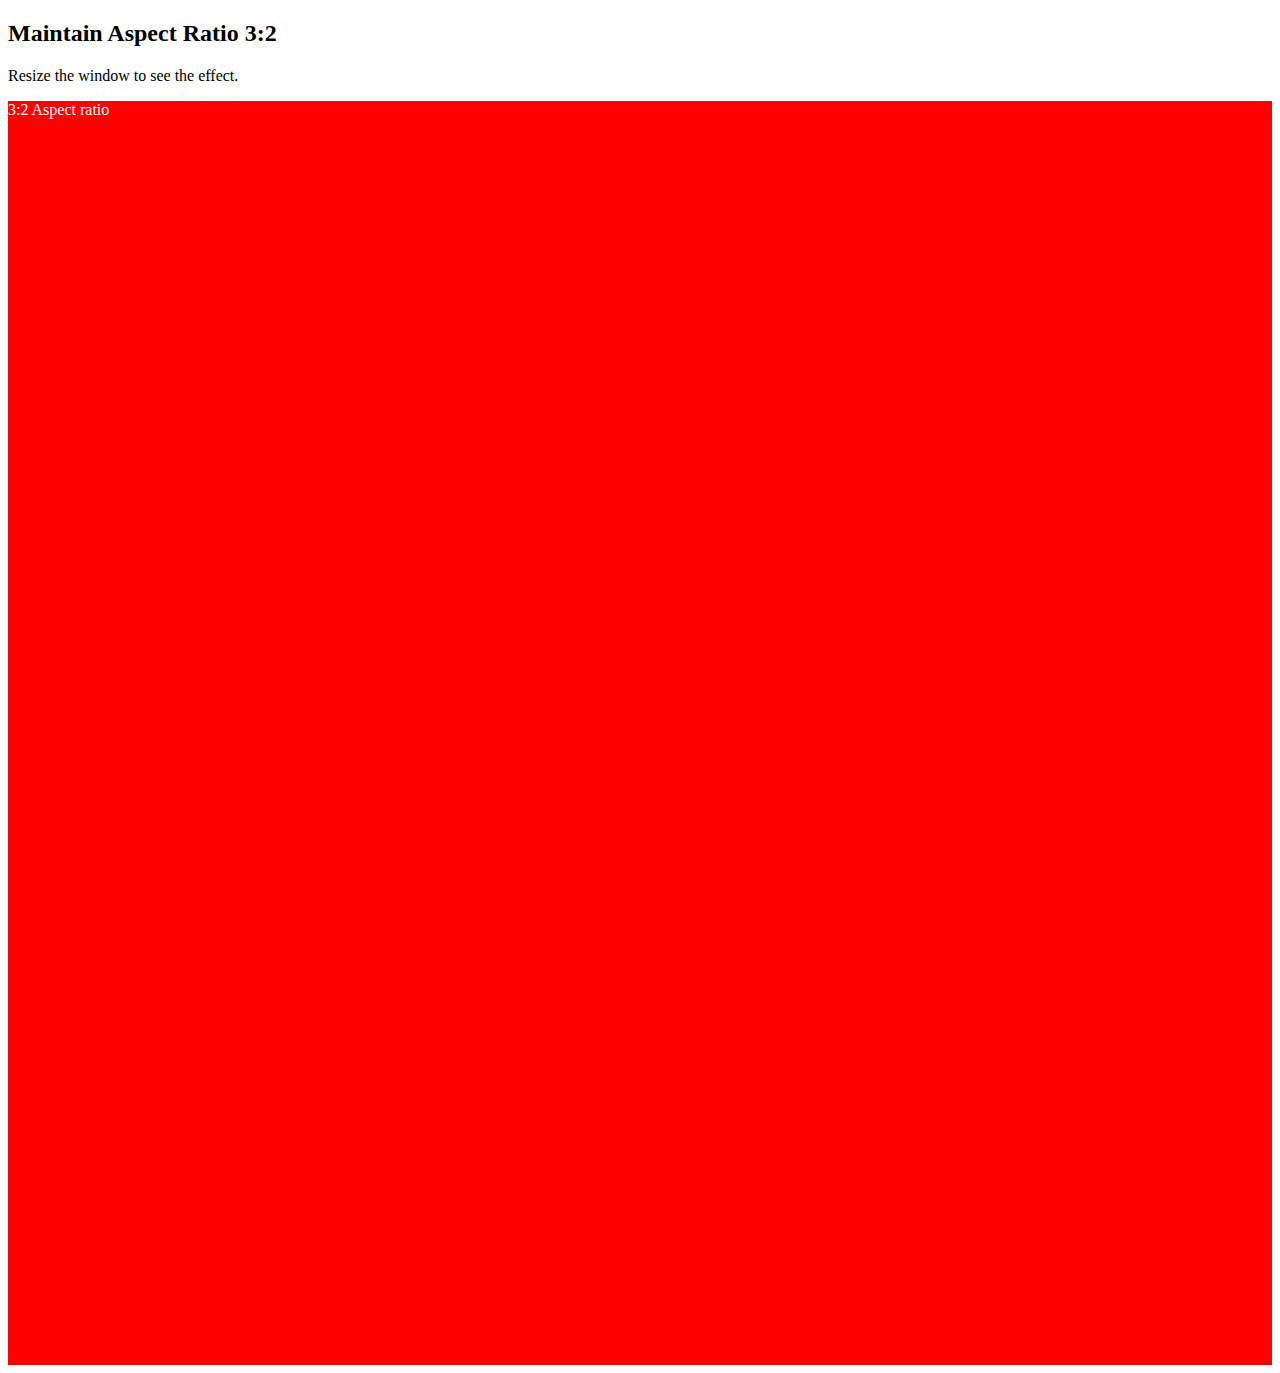
<file: Untitled-1.html>
<!DOCTYPE html>
<html>
  <head>
    <meta name="viewport" content="width=device-width, initial-scale=1" />
    <style>
      .container {
        background-color: red;
        color: white;
        aspect-ratio: 1 / 1;
      }
    </style>
  </head>
  <body>
    <h2>Maintain Aspect Ratio 3:2</h2>
    <p>Resize the window to see the effect.</p>

    <div class="container">
      <p>3:2 Aspect ratio</p>
    </div>
  </body>
</html>
</file>
<file: src/css/main.css>
@import url("https://fonts.googleapis.com/css2?family=Montserrat:wght@100;300;400;500;600;700;800;900&display=swap");
.navbar {
  width: 100%;
  background: rgba(255, 255, 255, 0.5);
  -webkit-backdrop-filter: blur(25px);
          backdrop-filter: blur(25px);
  margin-top: 60px !important;
  border-radius: 32px;
  box-shadow: 0px 1px 4px 0px rgba(0, 0, 0, 0.05);
}
.navbar .toggle {
  cursor: pointer !important;
}
.navbar .navbar-nav .navbar-brand img {
  width: 35px;
}
.navbar .navbar-nav .nav-item {
  margin-left: 0px;
  margin-right: 0;
}
.navbar .navbar-nav .nav-item:hover {
  background-color: white;
  border-radius: 20px;
}
.navbar .navbar-nav .nav-item .nav-link {
  color: #212427;
  font-weight: 500;
}
.navbar .navbar-nav .btn-register {
  background: var(--primary-gradient, linear-gradient(258deg, #59ffb9 0%, #326cff 100%));
}
.navbar .navbar-nav .btn-register:hover {
  background: var(--primary-gradient, linear-gradient(258deg, #326cff 0%, #59ffb9 100%));
}
@media (max-width: 1199.98px) {
  .navbar .navbar-nav .nav-item {
    margin-left: 0;
    margin-right: 0;
  }
  .navbar .navbar-nav .nav-item:hover {
    background-color: white;
    border-radius: 20px;
  }
  .navbar .navbar-nav .nav-item .nav-link {
    color: #212427;
    font-weight: 500;
  }
  .navbar .navbar-nav .nav-item .register {
    background: var(--primary-gradient, linear-gradient(258deg, #59ffb9 0%, #326cff 100%));
  }
  .navbar .navbar-nav .nav-item .register:hover {
    background: var(--primary-gradient, linear-gradient(258deg, #326cff 0%, #59ffb9 100%));
  }
}
@media (min-width: 1200px) {
  .navbar .navbar-nav .nav-item {
    margin-left: 10px;
    margin-right: 10px;
  }
  .navbar .navbar-nav .nav-item:hover {
    background-color: white;
    border-radius: 20px;
  }
  .navbar .navbar-nav .nav-item .nav-link {
    color: #212427;
    font-weight: 500;
  }
  .navbar .navbar-nav .nav-item .register {
    background: var(--primary-gradient, linear-gradient(258deg, #59ffb9 0%, #326cff 100%));
  }
  .navbar .navbar-nav .nav-item .register:hover {
    background: var(--primary-gradient, linear-gradient(258deg, #326cff 0%, #59ffb9 100%));
  }
}

header {
  margin-top: 0px;
  background-image: url("/src/assets/hero-section.svg");
  background-repeat: no-repeat;
  background-position: 85% 15%;
  height: 900px;
  -o-object-fit: cover;
     object-fit: cover;
}
header .heading {
  padding-left: 10px;
  padding-right: 10px;
  margin-top: 200px;
}
header .heading img {
  max-width: 300px;
}
header .button {
  padding-left: 20px;
  margin-top: 30px;
}
header .button .btn-acara {
  border-radius: 100px;
  background: #ffc73c;
  color: white;
  box-shadow: 0px 18px 40px 12px rgba(255, 211, 103, 0.35);
}
header .button .btn-acara:hover {
  background: #eeb012;
}
@media (min-width: 576px) {
  header {
    margin-top: -50px;
    background-image: url("/src/assets/hero-section.svg");
    background-position: right 0;
    height: 900px;
    -o-object-fit: cover;
       object-fit: cover;
  }
  header .heading {
    padding-left: 40px;
    padding-right: 40px;
  }
  header .heading img {
    max-width: 400px;
  }
  header .button {
    padding-left: 40px;
    margin-top: 30px;
  }
  header .button .btn-acara {
    border-radius: 100px;
    background: #eeb012;
    color: white;
    box-shadow: 0px 18px 40px 12px rgba(255, 211, 103, 0.35);
  }
  header .button .btn-acara:hover {
    background: #eeb012;
  }
}
@media (min-width: 768px) {
  header {
    margin-top: -50px;
    background-image: url("/src/assets/hero-section.svg");
    background-position: right 0;
    height: 900px;
    -o-object-fit: cover;
       object-fit: cover;
  }
  header .heading {
    padding-left: 40px;
    padding-right: 40px;
    margin-top: 200px;
  }
  header .heading img {
    max-width: 400px;
  }
  header .button {
    padding-left: 40px;
    margin-top: 30px;
  }
  header .button .btn-acara {
    border-radius: 100px;
    background: #eeb012;
    color: white;
    box-shadow: 0px 18px 40px 12px rgba(255, 211, 103, 0.35);
  }
  header .button .btn-acara:hover {
    background: #eeb012;
  }
}
@media (min-width: 1200px) {
  header {
    margin-top: -100px !important;
    background-image: url("/src/assets/hero-section.svg");
    height: 900px;
    background-size: cover;
  }
  header .heading {
    padding-left: 150px;
    padding-top: 100px;
  }
  header .heading img {
    max-width: 500px;
  }
  header .button {
    padding-left: 150px;
    padding-top: 70px;
  }
  header .button .btn-acara {
    border-radius: 100px;
    background: #ffc73c;
    color: white;
    box-shadow: 0px 18px 40px 12px rgba(255, 211, 103, 0.35);
  }
  header .button .btn-acara:hover {
    background: #eeb012;
  }
}

#tentang_acara {
  margin-top: 150px !important;
}
#tentang_acara .card {
  border-radius: 32px;
  background: linear-gradient(237deg, #59ffb9 -30.09%, #326cff 71.21%);
  color: #fff;
}
#tentang_acara .card .card-image {
  border-radius: 20px;
  overflow: hidden;
}
#tentang_acara .card .card-image.run {
  aspect-ratio: 4/3;
}
#tentang_acara .card .card-image.special {
  aspect-ratio: 1/1;
}
#tentang_acara .card .card-image img {
  transition: all 0.5s ease-in-out;
}
#tentang_acara .card .card-body .card-title.fun {
  text-shadow: 0px 4px 4px rgba(0, 0, 0, 0.25);
  font-family: "Montserrat";
  font-size: 24px;
  font-style: italic;
  font-weight: bold;
}
#tentang_acara .card .card-body .card-text.fun {
  font-size: 14px;
}
#tentang_acara .card .card-body .card-title.special {
  text-shadow: 0px 4px 4px rgba(0, 0, 0, 0.25);
  font-family: "Montserrat";
  font-size: 24px;
  font-style: italic;
  font-weight: 900;
}
#tentang_acara .card .card-body .card-text.special {
  font-weight: 600;
  color: #fff;
  font-family: "Montserrat";
  font-size: 16px;
}
#tentang_acara .card .card-body p {
  font-family: "Montserrat";
  font-size: 16px;
}
@media (min-width: 992px) {
  #tentang_acara .card {
    border-radius: 32px;
    background: linear-gradient(237deg, #59ffb9 -30.09%, #326cff 71.21%);
    color: #fff;
  }
  #tentang_acara .card:hover {
    background: linear-gradient(99deg, #59ffb9 -12.36%, #326cff 54.36%);
  }
  #tentang_acara .card:hover img {
    transform: scale(1.15);
  }
  #tentang_acara .card .card-image {
    border-radius: 20px;
    overflow: hidden;
  }
  #tentang_acara .card .card-image.run {
    aspect-ratio: 4/3;
  }
  #tentang_acara .card .card-image img {
    transition: all 0.5s ease-in-out;
  }
  #tentang_acara .card .card-body {
    margin-left: -20px;
  }
  #tentang_acara .card .card-body .card-title.fun {
    text-shadow: 0px 4px 4px rgba(0, 0, 0, 0.25);
    font-family: "Montserrat";
    font-size: 48px;
    font-style: italic;
    font-weight: bold;
  }
  #tentang_acara .card .card-body .card-text.fun {
    font-size: 16px;
  }
  #tentang_acara .card .card-body .card-title.special {
    margin-top: -10px;
    text-shadow: 0px 4px 4px rgba(0, 0, 0, 0.25);
    font-family: "Montserrat";
    font-size: 35px;
    font-style: italic;
    font-weight: bold;
  }
  #tentang_acara .card .card-body .card-text.special {
    font-family: "Montserrat";
    font-size: 16px;
    font-style: normal;
    font-weight: 300;
  }
}

#sponsor {
  margin: 130px 0;
  background: linear-gradient(249deg, #59FFB9 -31.85%, #326CFF 101.31%);
}
#sponsor .mySwiper .swiper-slide img {
  max-width: 216px;
  max-height: 94px;
}

#gallery .mySwiperr .swiper-wrapper .swiper-slide {
  filter: grayscale(100%);
}
#gallery .mySwiperr .swiper-wrapper .swiper-slide.swiper-slide-thumb-active {
  filter: grayscale(0%);
}

#artikel h1 {
  color: #212427;
  font-family: "Montserrat";
  font-size: 36px;
  margin-bottom: 50px;
}
#artikel .nav {
  border-radius: 20px;
  background: linear-gradient(239deg, #59ffb9 -37.86%, #326cff 92.79%);
}
#artikel .nav .nav-link {
  color: #fff;
  border: 0;
}
#artikel .nav .nav-link.active {
  background: rgba(255, 255, 255, 0.5);
  -webkit-backdrop-filter: blur(25px);
          backdrop-filter: blur(25px);
  border-radius: 20px;
}
#artikel .tab-content {
  margin-top: 55px;
}
#artikel .tab-content .card {
  border-radius: 32px;
  border: 0;
}
#artikel .tab-content .card .card-body .card-title {
  font-size: 12px;
}
#artikel .tab-content .card:hover img {
  transform: scale(1.05);
}
#artikel .tab-content .card:hover .card-body .card-title {
  color: #ff9a3c;
}
#artikel .tab-content .cardMobile {
  border-radius: 32px;
  border: 0;
}
#artikel .tab-content .cardMobile .card-image {
  border-radius: 32px;
  overflow: hidden;
}
#artikel .tab-content .cardMobile .card-image img {
  transition: all 0.5s ease-in-out;
  width: 150px;
  height: 150px;
}
#artikel .tab-content .cardMobile .card .badge-fotoM {
  position: absolute;
  border-radius: 50px;
  top: 30px;
  right: 20px;
  display: flex;
  align-items: center;
  background-color: rgba(33, 36, 39, 0.5019607843);
  padding: 5px;
  color: #fff;
  font-size: 10px;
}
#artikel .tab-content .cardMobile .card .badge-fotoM::before {
  content: url("/src/assets/artikel/Camera.svg");
  display: inline-block;
  vertical-align: middle;
  margin-right: 5px;
  margin-top: 2px;
}
#artikel .tab-content .cardMobile .card .badge-playM {
  position: absolute;
  border-radius: 50px;
  top: 30px;
  right: 20px;
  display: flex;
  align-items: center;
  background-color: rgba(33, 36, 39, 0.5019607843);
  padding: 5px;
  color: #fff;
  font-size: 10px;
}
#artikel .tab-content .cardMobile .card .badge-playM::before {
  content: url("/src/assets/artikel/Play.svg");
  display: inline-block;
  vertical-align: middle;
  margin-right: 5px;
  margin-top: 2px;
}
#artikel .tab-content .cardMobile .mobile-article {
  margin-top: 0;
}
#artikel .tab-content .cardMobile .mobile-article .card-title {
  font-size: 16px;
  overflow: hidden;
  color: #212427;
}
#artikel .tab-content .cardMobile .mobile-article .card-text {
  margin-top: 20px;
  color: #6c6c6c;
  font-family: "Montserrat";
  font-size: 12px;
}
#artikel .tab-content .cardMobile:hover img {
  transform: scale(1.05);
}
#artikel .tab-content .cardMobile:hover .mobile-article .card-image .badge-fotoM {
  z-index: 999;
}
#artikel .tab-content .cardMobile:hover .mobile-article .card-title {
  color: #ff9a3c;
}
@media (min-width: 992px) {
  #artikel .tab-content {
    margin-top: 50px;
  }
  #artikel .tab-content .card {
    border-radius: 32px;
    border: 0;
  }
  #artikel .tab-content .card:hover img {
    transform: scale(1.15);
  }
  #artikel .tab-content .card:hover .card-body .card-title {
    color: #ff9a3c;
  }
  #artikel .tab-content .card .card-image {
    border-radius: 32px;
    overflow: hidden;
  }
  #artikel .tab-content .card .card-image img {
    transition: all 0.5s ease-in-out;
    width: 100%;
    height: 100%;
  }
  #artikel .tab-content .card .badge-foto {
    position: absolute;
    top: 20px;
    right: 30px;
    display: flex;
    align-items: center;
    background-color: rgba(33, 36, 39, 0.5019607843);
    padding: 5px;
    border-radius: 5px;
  }
  #artikel .tab-content .card .badge-foto::before {
    content: url("/src/assets/artikel/Camera.svg");
    display: inline-block;
    vertical-align: middle;
    margin-right: 5px;
    width: 20px;
    height: 20px;
  }
  #artikel .tab-content .card .badge-play {
    position: absolute;
    top: 20px;
    right: 30px;
    display: flex;
    align-items: center;
    background-color: rgba(33, 36, 39, 0.5019607843);
    padding: 5px;
    border-radius: 5px;
  }
  #artikel .tab-content .card .badge-play::before {
    content: url("/src/assets/artikel/Play.svg");
    display: inline-block;
    vertical-align: middle;
    margin-right: 5px;
    width: 20px;
    height: 20px;
  }
  #artikel .tab-content .card .card-body .card-title {
    color: #212427;
    font-family: "Montserrat";
    font-size: 16px;
    font-weight: 700;
  }
  #artikel .tab-content .card .card-body .card-text {
    margin-top: 10px;
    color: #6c6c6c;
    font-family: "Montserrat";
    font-size: 12px;
  }
}

#footer {
  padding: 50px 70px;
  background-color: #28a997;
}
#footer .logo img {
  width: 255px;
}
#footer .sosial {
  color: #fff;
  text-align: center;
  font-family: "Montserrat";
  font-size: 16px;
}
#footer .connect h1 {
  color: #fff;
  text-align: center;
  font-family: "Montserrat";
  font-size: 12px;
}
#footer .divide {
  margin-left: 10px;
  margin-top: 30px;
  border: 2px solid #fff;
  max-width: 1200px;
  text-align: center;
}
#footer span {
  font-size: 16px;
}/*# sourceMappingURL=main.css.map */
</file>
